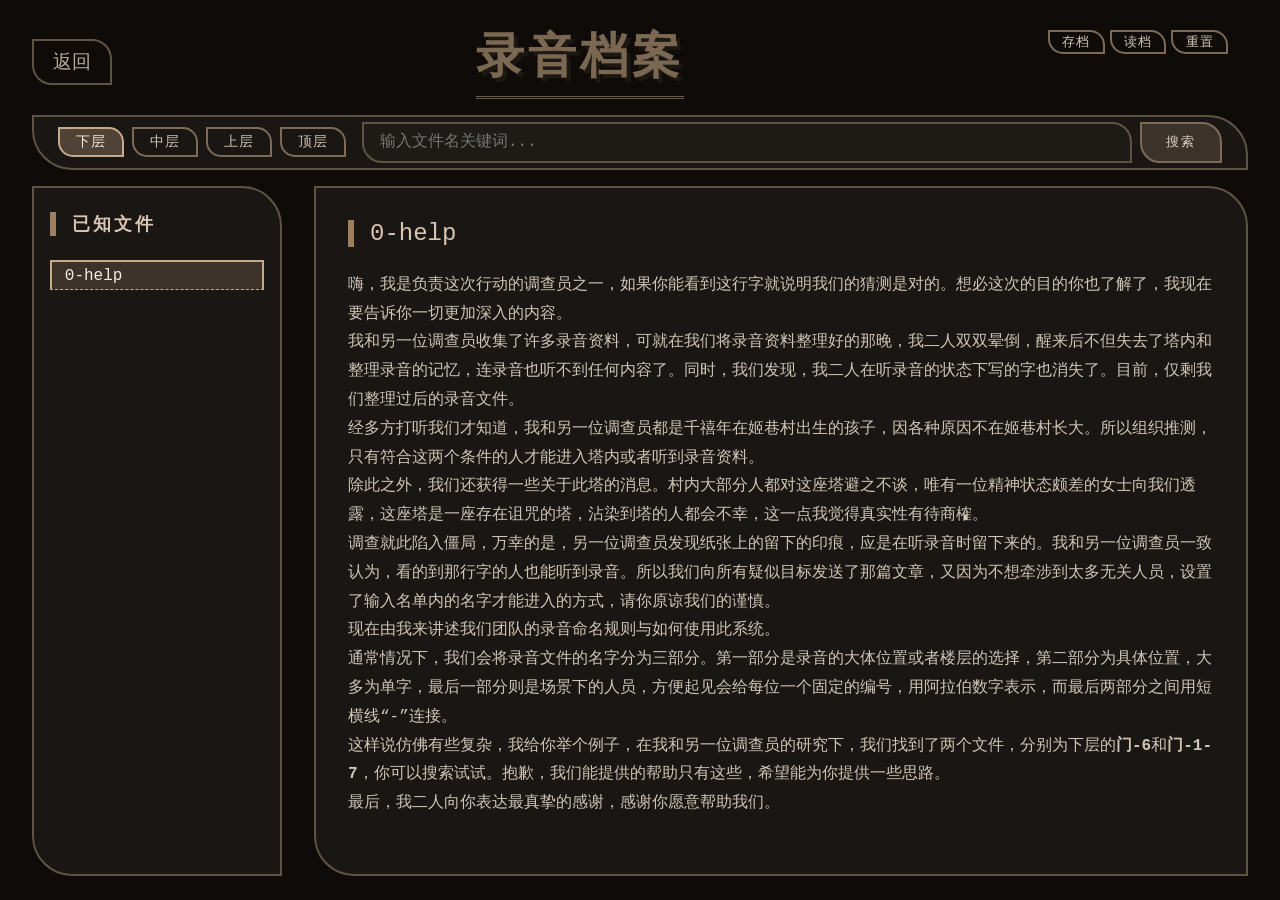
<file: audio-logs.html>
<!DOCTYPE html>
<html lang="zh-CN">
<head>
  <meta charset="UTF-8">
  <meta name="viewport" content="width=device-width, initial-scale=1.0">
  <title>塔 · 录音档案</title>
  <style>
    /* ---------- 全局样式 ---------- */
    * {
      margin: 0;
      padding: 0;
      box-sizing: border-box;
    }

    html, body {
      height: 100%;
      background-color: #0e0b09;
      font-family: 'Courier New', Courier, monospace;
    }

    body {
      display: flex;
      flex-direction: column;
      padding: 1.5rem 2rem;
      position: relative;
    }

    .top-row {
      display: flex;
      align-items: center;
      justify-content: space-between;
      width: 100%;
      margin-bottom: 1rem;
    }

    .back-link {
      width: 80px;
      text-align: center;
      color: #b8aa9c;
      text-decoration: none;
      font-size: 1.2rem;
      border: 2px solid #5f5343;
      padding: 0.5rem 0.2rem;
      transition: 0.2s;
      border-top-right-radius: 20px;
      border-bottom-left-radius: 20px;
    }
    .back-link:hover {
      background-color: #2b241f;
      border-color: #ad977b;
      color: #f7ede0;
    }

    .page-title {
      font-size: 3rem;
      color: #7a6852;
      text-shadow: 4px 4px 0 #1e1813;
      letter-spacing: 4px;
      margin: 0;
      border-bottom: 3px double #6a5a48;
      padding-bottom: 0.5rem;
      font-family: 'Times New Roman', serif;
      text-align: center;
      flex: 0 1 auto;
    }

    .top-buttons {
      display: flex;
      gap: 0.3rem;
      width: 180px;
      justify-content: flex-end;
      margin-right: 20px;
      margin-top: -40px;
    }

    .action-btn {
      flex: 1;
      background-color: transparent;
      border: 2px solid #7d6b58;
      color: #cfc5b7;
      padding: 0.15rem 0;
      font-size: 0.8rem;
      cursor: pointer;
      transition: 0.2s;
      text-transform: uppercase;
      letter-spacing: 1px;
      border-top-right-radius: 15px;
      border-bottom-left-radius: 15px;
      white-space: nowrap;
      text-align: center;
      line-height: 1.2;
      height: 24px;
    }
    .action-btn:hover {
      background-color: #3b3229;
      border-color: #ad977b;
      color: #f7ede0;
    }

    .nav-bar {
      display: flex;
      align-items: center;
      gap: 1rem;
      background-color: #1a1613;
      border: 2px solid #5f5343;
      padding: 0.3rem 1.5rem;
      margin-bottom: 1rem;
      border-top-right-radius: 40px;
      border-bottom-left-radius: 40px;
      flex-wrap: wrap;
    }

    .level-selector {
      display: flex;
      gap: 0.5rem;
      flex-wrap: wrap;
    }
    .level-btn {
      background-color: transparent;
      border: 2px solid #7d6b58;
      color: #cfc5b7;
      padding: 0.25rem 1.0rem;
      font-size: 0.85rem;
      cursor: pointer;
      transition: 0.2s;
      text-transform: uppercase;
      letter-spacing: 1px;
      border-top-right-radius: 15px;
      border-bottom-left-radius: 15px;
    }
    .level-btn.active {
      background-color: #4f4236;
      border-color: #c7aa8b;
      color: #f7ede0;
    }
    .level-btn:hover {
      background-color: #3b3229;
      border-color: #ad977b;
    }

    .search-box {
      flex: 1;
      display: flex;
      gap: 0.5rem;
      min-width: 250px;
    }
    .search-input {
      flex: 1;
      background-color: #1e1a16;
      border: 2px solid #5f5343;
      padding: 0.25rem 1rem;
      color: #cfc5b7;
      font-size: 1rem;
      font-family: inherit;
      border-top-right-radius: 20px;
      border-bottom-left-radius: 20px;
      outline: none;
    }
    .search-input:focus {
      border-color: #ad977b;
      background-color: #2b241f;
    }
    .search-btn {
      background-color: #3b3229;
      border: 2px solid #7d6b58;
      color: #e1d5c4;
      padding: 0.6rem 1.5rem;
      cursor: pointer;
      transition: 0.2s;
      text-transform: uppercase;
      letter-spacing: 2px;
      border-top-right-radius: 20px;
      border-bottom-left-radius: 20px;
    }
    .search-btn:hover {
      background-color: #4f4236;
      border-color: #c7aa8b;
    }

    .main-content {
      display: flex;
      gap: 2rem;
      flex: 1;
      min-height: 0;
    }

    .left-panel {
      width: 20%;
      min-width: 250px;
      background-color: #1a1613;
      border: 2px solid #5f5343;
      padding: 1.5rem 1rem;
      border-top-right-radius: 40px;
      border-bottom-left-radius: 40px;
      display: flex;
      flex-direction: column;
    }
    .left-panel h2 {
      color: #dac5b0;
      font-size: 1.1rem;
      border-left: 6px solid #9e7e5e;
      padding-left: 1rem;
      margin-bottom: 1.5rem;
      text-transform: uppercase;
      letter-spacing: 3px;
    }

    .file-list {
      flex: 1;
      overflow-y: auto;
      display: flex;
      flex-direction: column;
      gap: 0.3rem;
    }

    .file-item {
      padding: 0.3rem 0.8rem;
      border: 2px solid transparent;
      border-bottom: 1px dashed #5f5343;
      color: #cfc5b7;
      cursor: pointer;
      transition: 0.2s;
      display: flex;
      align-items: center;
    }
    .file-item:hover {
      background-color: #2b241f;
      border-color: #ad977b;
    }
    .file-item.active {
      background-color: #3b3229;
      border-color: #c7aa8b;
      color: #f7ede0;
    }
    .file-item.new-file {
      background-color: #4a3f35;
      border-left: 4px solid #c7aa8b;
    }
    .file-name {
      flex: 1;
      word-break: break-word;
    }

    .right-panel {
      width: 80%;
      background-color: #1a1613;
      border: 2px solid #5f5343;
      padding: 2rem;
      border-top-right-radius: 40px;
      border-bottom-left-radius: 40px;
      overflow-y: auto;
    }
    .detail-title {
      font-size: 1.5rem;
      color: #dac5b0;
      border-left: 6px solid #9e7e5e;
      padding-left: 1rem;
      margin-bottom: 1.5rem;
      word-break: break-word;
    }
    .detail-description {
      font-size: 1.0rem;
      line-height: 1.8;
      color: #cfc5b7;
      white-space: pre-wrap;
    }

    /* 可点击的日记链接样式 */
    .diary-link {
      color: #8ab3cf;
      text-decoration: underline;
      cursor: pointer;
      transition: 0.2s;
    }
    .diary-link:hover {
      color: #c7e0f0;
      text-shadow: 0 0 5px rgba(138, 179, 207, 0.5);
    }

    /* ---------- 存档/读档模态框 ---------- */
    .modal {
      display: none;
      position: fixed;
      top: 0;
      left: 0;
      width: 100%;
      height: 100%;
      background-color: rgba(0, 0, 0, 0.85);
      align-items: center;
      justify-content: center;
      z-index: 1000;
      backdrop-filter: blur(4px);
    }
    .modal-content {
      background: linear-gradient(145deg, #1f1a16, #16110e);
      border: 2px solid #b89b7b;
      border-radius: 24px;
      padding: 2rem 1.5rem;
      width: 320px;
      text-align: center;
      box-shadow: 0 20px 40px rgba(0, 0, 0, 0.8), inset 0 0 20px #4a3f35;
      position: relative;
    }
    .modal-content h3 {
      color: #e6d5c0;
      margin-bottom: 1.8rem;
      font-size: 1.8rem;
      border-left: 6px solid #b89b7b;
      padding-left: 1rem;
      text-align: left;
      font-family: 'Times New Roman', serif;
      text-shadow: 2px 2px 0 #2e271f;
      letter-spacing: 2px;
    }
    .slot-buttons {
      display: flex;
      gap: 1.2rem;
      justify-content: center;
      margin: 2rem 0;
    }
    .slot-btn {
      width: 70px;
      height: 70px;
      background: #2b241f;
      border: 2px solid #b89b7b;
      color: #e6d5c0;
      font-size: 2rem;
      font-weight: bold;
      cursor: pointer;
      transition: all 0.2s;
      border-radius: 50%;
      box-shadow: 0 6px 0 #0e0c09, 0 8px 15px rgba(0,0,0,0.6);
      display: flex;
      align-items: center;
      justify-content: center;
    }
    .slot-btn:hover {
      background: #4f4236;
      border-color: #dec9b0;
      color: #fff8e7;
      transform: translateY(-2px);
      box-shadow: 0 8px 0 #0e0c09, 0 12px 20px rgba(0,0,0,0.6);
    }
    .slot-btn:active {
      transform: translateY(4px);
      box-shadow: 0 2px 0 #0e0c09, 0 5px 12px rgba(0,0,0,0.6);
    }
    .slot-btn.has-save {
      background: #4a3f35;
      border-color: #dec9b0;
      color: #fff8e7;
      box-shadow: 0 0 15px #b89b7b;
    }
    .modal-close {
      background-color: transparent;
      border: 2px solid #7d6b58;
      color: #e1d5c4;
      padding: 0.6rem 2rem;
      cursor: pointer;
      transition: 0.2s;
      border-radius: 40px;
      font-size: 1rem;
      text-transform: uppercase;
      letter-spacing: 2px;
      margin-top: 0.5rem;
    }
    .modal-close:hover {
      background-color: #3b3229;
      border-color: #b89b7b;
      color: #fff8e7;
    }

    /* ---------- 通用消息模态框 ---------- */
    .message-modal {
      display: none;
      position: fixed;
      top: 0;
      left: 0;
      width: 100%;
      height: 100%;
      background-color: rgba(0, 0, 0, 0.85);
      align-items: center;
      justify-content: center;
      z-index: 1100;
      backdrop-filter: blur(4px);
    }
    .message-content {
      background: linear-gradient(145deg, #1f1a16, #16110e);
      border: 2px solid #b89b7b;
      border-radius: 24px;
      padding: 2rem 1.5rem;
      width: 300px;
      text-align: center;
      box-shadow: 0 20px 40px rgba(0, 0, 0, 0.8), inset 0 0 20px #4a3f35;
    }
    .message-content p {
      color: #e6d5c0;
      font-size: 1.2rem;
      line-height: 1.6;
      margin-bottom: 2rem;
      white-space: pre-wrap;
      word-break: break-word;
      font-family: 'Courier New', monospace;
      border-left: 4px solid #b89b7b;
      padding-left: 1rem;
      text-align: left;
    }
    .message-btn {
      background-color: transparent;
      border: 2px solid #7d6b58;
      color: #e1d5c4;
      padding: 0.6rem 2rem;
      cursor: pointer;
      transition: 0.2s;
      border-radius: 40px;
      font-size: 1rem;
      text-transform: uppercase;
      letter-spacing: 2px;
      width: 100%;
    }
    .message-btn:hover {
      background-color: #3b3229;
      border-color: #b89b7b;
      color: #fff8e7;
    }

    /* 确认模态框（使用两个按钮） */
    .confirm-buttons {
      display: flex;
      gap: 1rem;
      justify-content: center;
      margin-top: 1.5rem;
    }
    .confirm-btn {
      flex: 1;
      background-color: transparent;
      border: 2px solid #7d6b58;
      color: #e1d5c4;
      padding: 0.6rem 1rem;
      cursor: pointer;
      transition: 0.2s;
      border-radius: 40px;
      font-size: 1rem;
      text-transform: uppercase;
      letter-spacing: 1px;
    }
    .confirm-btn:hover {
      background-color: #3b3229;
      border-color: #b89b7b;
      color: #fff8e7;
    }
    .confirm-btn:first-child {
      border-color: #b89b7b;
      background: #2b241f;
    }

    /* 滚动条样式 */
    .file-list::-webkit-scrollbar,
    .right-panel::-webkit-scrollbar {
      width: 8px;
    }
    .file-list::-webkit-scrollbar-track,
    .right-panel::-webkit-scrollbar-track {
      background: #1e1a16;
      border-radius: 4px;
    }
    .file-list::-webkit-scrollbar-thumb,
    .right-panel::-webkit-scrollbar-thumb {
      background: #5f5343;
      border-radius: 4px;
      border: 1px solid #3b3229;
    }
    .file-list::-webkit-scrollbar-thumb:hover,
    .right-panel::-webkit-scrollbar-thumb:hover {
      background: #7d6b58;
    }

    @media (max-width: 800px) {
      body { padding: 1rem; }
      .top-row { flex-wrap: wrap; gap: 0.5rem; }
      .page-title { order: -1; width: 100%; }
      .back-link, .top-buttons { width: auto; }
      .action-btn { height: auto; padding: 0.2rem 0.5rem; width: auto; flex: 0 1 auto; }
      .main-content { flex-direction: column; }
      .left-panel, .right-panel { width: 100%; }
      .left-panel { min-width: auto; max-height: 40vh; }
      .right-panel { min-height: 50vh; }
      .nav-bar { flex-direction: column; align-items: stretch; }
      .search-box { width: 100%; }
    }
  </style>
</head>
<body>
  <div class="top-row">
    <a href="./ta.html" class="back-link" onclick="window.location.href='./ta.html'">返回</a>
    <h1 class="page-title">录音档案</h1>
    <div class="top-buttons">
      <button class="action-btn" id="saveBtn">存档</button>
      <button class="action-btn" id="loadBtn">读档</button>
      <button class="action-btn" id="resetBtn">重置</button>
    </div>
  </div>

  <div class="nav-bar">
    <div class="level-selector">
      <button class="level-btn active" data-level="下层">下层</button>
      <button class="level-btn" data-level="中层">中层</button>
      <button class="level-btn" data-level="上层">上层</button>
      <button class="level-btn" data-level="顶层">顶层</button>
    </div>
    <div class="search-box">
      <input type="text" class="search-input" id="searchInput" placeholder="输入文件名关键词...">
      <button class="search-btn" id="searchBtn">搜索</button>
    </div>
  </div>

  <div class="main-content">
    <div class="left-panel">
      <h2>已知文件</h2>
      <div class="file-list" id="fileList"></div>
    </div>
    <div class="right-panel">
      <div class="detail-title" id="detailTitle"></div>
      <div class="detail-description" id="detailDescription"></div>
    </div>
  </div>

  <!-- 存档/读档模态框 -->
  <div class="modal" id="slotModal">
    <div class="modal-content">
      <h3 id="modalTitle">选择槽位</h3>
      <div class="slot-buttons">
        <button class="slot-btn" data-slot="1">1</button>
        <button class="slot-btn" data-slot="2">2</button>
        <button class="slot-btn" data-slot="3">3</button>
      </div>
      <button class="modal-close" id="closeModalBtn">取消</button>
    </div>
  </div>

  <!-- 通用消息模态框（单按钮） -->
  <div class="message-modal" id="messageModal">
    <div class="message-content">
      <p id="messageText"></p>
      <button class="message-btn" id="messageOkBtn">确定</button>
    </div>
  </div>

  <!-- 确认模态框（双按钮） -->
  <div class="message-modal" id="confirmModal">
    <div class="message-content">
      <p id="confirmText"></p>
      <div class="confirm-buttons">
        <button class="confirm-btn" id="confirmYesBtn">确定</button>
        <button class="confirm-btn" id="confirmNoBtn">取消</button>
      </div>
    </div>
  </div>

  <script>
    (function() {
      // ---------- 自定义提示函数 ----------
      const messageModal = document.getElementById('messageModal');
      const messageText = document.getElementById('messageText');
      const messageOkBtn = document.getElementById('messageOkBtn');

      const confirmModal = document.getElementById('confirmModal');
      const confirmText = document.getElementById('confirmText');
      const confirmYesBtn = document.getElementById('confirmYesBtn');
      const confirmNoBtn = document.getElementById('confirmNoBtn');

      function showMessage(msg) {
        messageText.textContent = msg;
        messageModal.style.display = 'flex';
        return new Promise((resolve) => {
          const onOk = () => {
            messageModal.style.display = 'none';
            messageOkBtn.removeEventListener('click', onOk);
            resolve();
          };
          messageOkBtn.addEventListener('click', onOk, { once: true });
        });
      }

      function showConfirm(msg) {
        confirmText.textContent = msg;
        confirmModal.style.display = 'flex';
        return new Promise((resolve) => {
          const onYes = () => {
            confirmModal.style.display = 'none';
            confirmYesBtn.removeEventListener('click', onYes);
            confirmNoBtn.removeEventListener('click', onNo);
            resolve(true);
          };
          const onNo = () => {
            confirmModal.style.display = 'none';
            confirmYesBtn.removeEventListener('click', onYes);
            confirmNoBtn.removeEventListener('click', onNo);
            resolve(false);
          };
          confirmYesBtn.addEventListener('click', onYes, { once: true });
          confirmNoBtn.addEventListener('click', onNo, { once: true });
        });
      }

      // 点击模态框外部不关闭（保持专注）
      messageModal.addEventListener('click', (e) => {
        if (e.target === messageModal) return; // 不关闭
      });
      confirmModal.addEventListener('click', (e) => {
        if (e.target === confirmModal) return;
      });

      const levelBtns = document.querySelectorAll('.level-btn');
      const allLevels = Array.from(levelBtns).map(btn => btn.dataset.level);

      const initialFiles = {
        '下层': { name: '0-help', 
          description: '嗨，我是负责这次行动的调查员之一，如果你能看到这行字就说明我们的猜测是对的。想必这次的目的你也了解了，我现在要告诉你一切更加深入的内容。\n我和另一位调查员收集了许多录音资料，可就在我们将录音资料整理好的那晚，我二人双双晕倒，醒来后不但失去了塔内和整理录音的记忆，连录音也听不到任何内容了。同时，我们发现，我二人在听录音的状态下写的字也消失了。目前，仅剩我们整理过后的录音文件。\n经多方打听我们才知道，我和另一位调查员都是千禧年在姬巷村出生的孩子，因各种原因不在姬巷村长大。所以组织推测，只有符合这两个条件的人才能进入塔内或者听到录音资料。\n除此之外，我们还获得一些关于此塔的消息。村内大部分人都对这座塔避之不谈，唯有一位精神状态颇差的女士向我们透露，这座塔是一座存在诅咒的塔，沾染到塔的人都会不幸，这一点我觉得真实性有待商榷。\n调查就此陷入僵局，万幸的是，另一位调查员发现纸张上的留下的印痕，应是在听录音时留下来的。我和另一位调查员一致认为，看的到那行字的人也能听到录音。所以我们向所有疑似目标发送了那篇文章，又因为不想牵涉到太多无关人员，设置了输入名单内的名字才能进入的方式，请你原谅我们的谨慎。\n现在由我来讲述我们团队的录音命名规则与如何使用此系统。\n通常情况下，我们会将录音文件的名字分为三部分。第一部分是录音的大体位置或者楼层的选择，第二部分为具体位置，大多为单字，最后一部分则是场景下的人员，方便起见会给每位一个固定的编号，用阿拉伯数字表示，而最后两部分之间用短横线“-”连接。\n这样说仿佛有些复杂，我给你举个例子，在我和另一位调查员的研究下，我们找到了两个文件，分别为下层的<strong>门-6</strong>和<strong>门-1-7</strong>，你可以搜索试试。抱歉，我们能提供的帮助只有这些，希望能为你提供一些思路。\n最后，我二人向你表达最真挚的感谢，感谢你愿意帮助我们。' },
        '中层': { name: '中层密录.aac', description: '中层某个密室的录音，包含模糊的对话片段，语言无法识别。' },
        '上层': { name: '上层风声.wav', description: '塔顶的风声录音，夹杂着遥远的尖啸。可能是某种警告。' }
      };
      initialFiles['顶层'] = { name: '顶层初始文件', description: '该楼层暂无录音内容。' };

      const levelFiles = {
        '下层': [
          { name: '门-6', description:  '(哔哔——)\n' +
    '(录音机开始工作的声音)\n' +
    '6：有人吗？有人吗？\n' +
    '(听着过了一会儿)\n' +
    '6：怎么刚走到门口就走丢了？小琛——小琛——听得到吗？\n' +
    '(很安静，只能听到微微风声和脚步声)\n' +
    '6：怎么回事？我不是按照原路走的吗？怎么又回来了？\n' +
    '(又过一会儿)\n' +
    '6：情况不妙，我多次试着原路返回的但好像一直在原地打转。\n' +
    '6：汇报一下当前情况，目前和小琛走散了，她身上只有一个录音设备，其余的都在我这里，并且此地十分诡异。\n' +
    '6：我决定先进到<b>大厅</b>里面，身上的录音设备一直运作，就算出了事应该也会获得一些线索。\n' +
    '(随即，吱啦的开门声)' },
          { name: '门-1-7', description: '(哔哔——）\n' +
    '(录音机开始工作的声音)\n' +
    '7：心玥姐？你在哪儿？\n' +
    '7：心玥姐，这里雾好大啊，我不知道该往哪儿走。\n' +
    '（过了一会儿，有吱啦的开门声，随即是深呼吸的声音）\n' +
    '7：汇报一下目前情况，我与心玥姐走散了，具体位置不知，我看到门里的<b>大厅</b>亮着光，我决定进去看看。\n' +
    '1：你有没有见两个人从这里出去？\n' +
    '（声音听起来是个十五六岁的女孩）\n' +
    '7：你是谁？\n' +
    '1：哎呦算了，你先进来<b>大厅</b>再说吧。\n' +
    '7：你先说你是谁。\n' +
    '1：我叫郑凡，<b>大厅</b>里还有翠柳姐，飞燕姐，默姐，我们都是不知道怎么回事到这里的。现在你放心了吧？\n' +
    '（整理后发现，此时说的这些名字为2号，4号，5号，具体名字无法一一对应）\n' +
    '7：这到底怎么回事？\n' +
    '1：走吧走吧 ' },
          { name: '厅-1-2-4-5-7', description: '(哔哔——）\n' +
    '(录音机开始工作的声音)\n' +
    '1：你们刚刚怎么不拉着点？这下秀英姐把她拉出<b>门</b>外了，太危险了。\n' +
    '5：管他们干嘛，生死有命富贵在天的道理不懂吗？小屁孩。\n' +
    '1：我要出去找他们。\n' +
    '5：去吧，这里又不是学校，没人管你。\n' +
    '2：你别去了，万一...\n' +
    '（门关上的声音）\n' +
    '4：李飞燕你过分了，郑凡还是个孩子，你和她吵什么？\n' +
    '5：哼，这时候出来了，刚刚去哪儿了呀？\n' +
    '（屋内沉寂了一会儿 直到门再次被打开）\n' +
    '4：郑凡，你怎么又领进来个人？\n' +
    '1：......\n' +
    '7：你们好？你们有没有见一个大概这么高，低马尾，戴眼镜的女生，和我差不多大。\n' +
    '5：哈哈哈居然还有这么巧的事，是不是还背着这个大包？\n' +
    '7：对！这是她的背包！她来过这儿？她现在去哪儿了？\n' +
    '5：刚刚还在这儿，才出去，你赶紧出去找她去呗。\n' +
    '7：才出去？我怎么没看到？不行，我要去找她。\n' +
    '4：李飞燕你闭嘴。你等一下，你朋友八成还会回来，你在这缓一会儿再去找她也不晚。' },
          { name: '厅-1-2-3-4-5-6', description: '(哔哔——)\n' +
'(录音机开始工作的声音)\n' +
'5：哟，怎么进来一个？\n' +
'（性别女 年龄预计25岁左右）\n' +
'3：你们到底是谁？我女儿呢？\n' +
'（性别女 年龄预计40岁左右）\n' +
'4：都先别吵吵了行吗？我们现在的问题是我们为什么在这里。\n' +
'（性别女 年龄预计30岁左右）\n' +
'5：喂，门口的，你又是谁？怎么过来的？\n' +
'6：你们又是谁？\n' +
'1：我叫郑凡，我不知道怎么过来的，这是陈默姐。\n' +
'2：你好。\n' +
'4：我是赵翠柳，你是从哪儿进来的？\n' +
'6：我当然是从大门进来的。\n' +
'4：哪个方位？\n' +
'3：你从外面进来的？那你能出去吗？\n' +
'6：外面都是雾啊，你们不是从外面进来的？\n' +
'3：你先带我出去，我要离开这里。\n' +
'1：你冷静一下秀英姐，我们还没搞清状况，你就这样出去不安全。\n' +
'3：别拦我，我得马上回去！我女儿还等着我呢！\n' +
'6：你拉我干什么？\n' +
'3：你带我出去，快点！\n' +
'1：你们拉一下啊，别光看着！\n' +
'（一阵嘈杂的声音之后 有物体掉落的声音 随即是大门迅速打开的声音）' },
		  { name: '门-3-6', description: '(哔哔——)\n' +
'(录音机开始工作的声音)\n' +
'6：你这样拉着我怎么给你带路？\n' +
'3：行，我松开你，你带我出去之后，想去哪儿我都不管。\n' +
'6：这里雾这么大，我只能尽力带你回去。\n' +
'（很长一段时间只有匆忙的脚步声）\n' +
'3：你是不是带我绕路？我们回到这个大厅门口两次了。\n' +
'6：我确实想回去，因为我的包刚刚落在大厅了，但我没带你绕路，我就是从这个方向进来的。\n' +
'3：这才一会儿你就把路忘了？\n' +
'6：这里不对劲，我和我同事一起进来的，但是却分开了。\n' +
'3：别和我说其他的，我就问你能带我出去吗？\n' +
'6：再试一次，找不到路的话我们先回到大厅，情况很不妙。\n' +
'（又是一阵阵脚步声）\n' +
'6：又到门口了，我们进去吧。\n' +
'3：你自己回去吧，我要再试试。' },
		  { name: '门-3', description: '3：女儿，我马上就回来。\n' +
'（过了一段时间）\n' +
'3：我一定要出去，女儿还在等我呢。\n' +
'（很长时间里只有不停的风声和她有些疲惫的喘气声）\n' +
'（又过了很久才有她无奈的叹息 之后是门被推开的声音）' },
		  { name: '厅-1-2-4-5-6-7', description: '(哔哔——)\n' +
'(录音机开始工作的声音)\n' +
'7：我等不了了，我要出去找她。\n' +
'1：翠柳姐，你劝劝她吧。\n' +
'4：你朋友的包还在这里，她还会回来的。\n' +
'2：嗯，再等等吧。\n' +
'7：对，包还在这儿，我再等等，再等等。\n' +
'（寂静了一会儿，又是一阵开门声，随后是匆忙的脚步声）\n' +
'7：终于等到你了，幸好我没走，幸好她和我说你会回来。\n' +
'6：谁？翠柳姐？你怎么知道我会回来的？\n' +
'4：你俩没来之前我们五个就在这儿商量了，而他们四个没来之前我就在这儿了。\n' +
'5：你怎么不和我们说？\n' +
'4：你也没问。\n' +
'5：那我问你，你在我们来之前都干什么了？\n' +
'4：我在塔内简单走了一圈，在外面走了一圈，没找到出去的路。\n' +
'1：塔内还有什么地方吗？\n' +
'4：我一共走到第三层，也就是中层，底层除了这个大厅，还有个大仓库，下层有个食堂和大宿舍，中层是小厅和两个小宿舍。\n' +
'2：我到这儿就在<b>大仓库</b>了，那里很暗，地面有些脏，除了这些没什么了。\n' +
'5：你不说也是因为没问吗？\n' +
'2：嗯...\n' +
'6：行，那你先和我去<b>仓库</b>看看\n' +
'7：我吗？哦哦。' },
		   { name: '仓-6-7', description: '6：情况紧急先听我说，暂时别透露我们的情况，这里除了我们还有五个人。除了刚刚那个翠柳姐，还有一个刚刚拉我出去的秀英，脾气有些爆的那位目前不知道叫什么。另外其余的两个人里年纪小的叫郑凡，年纪大一点的是陈默。出去前我把包放在这里并且打开了一个录音设备，我也在其他人身上放了录音设备，目前只剩那个翠柳姐，她警惕心挺强的，一会儿你去放的时候小心点。这些是我这边的所有已知情报。\n' +
'7：好的，了解。脾气爆的应该是叫李飞燕，我稍候会找时机靠近翠柳姐。话说，琛姐，你觉得不觉得他们的名字很奇怪？\n' +
'6：哪方面？\n' +
'7：怎么说的，就是很有年代感，感觉和她们的年龄长相对不上。\n' +
'6：还真的，按理说秀英，翠柳，飞燕这类名字在目前都得五十岁往上了吧，但他们里面目测年纪最大的翠柳应该也才四十左右。\n' +
'7：对，而且另外两个人，又是正反又是沉默，总感觉不对劲。\n' +
'6：先不要把我们的名字透露出去。\n' +
'7：好。哎呦我刚刚担心死你了，都没敢坐下，站的我腿酸。\n' +
'6：行了，陈默说的不错，这里确实没什么异常，这几块垛草堆看着还算干净，坐一小会儿就出去吧，我怕她们生疑。\n' +
'7：那我先坐下了，舒服。\n' +
'7：姐... 我好像摸到了什么...啊啊啊——' },
		  { name: '厅-1-2-4-5', description: '5：她俩就这么进去了？还有王秀英呢？怎么没和她一起回来？\n' +
'1：哎真的，秀英姐呢？难道真的找到路出去了？\n' +
'4：可能还在外面找。\n' +
'1：翠柳姐，你在外面又看到什么不对劲的地方吗？\n' +
'4：很大的雾，走来走去像原地踏步，最后又走到门口了。\n' +
'5：王秀英看着有急事啊，你知道怎么回事吗？\n' +
'4：嗯，她应该是第二个到的，从上边下来的，我有听到什么女儿，应该是怕女儿担心吧。\n' +
'1：原来她还有个女儿，秀英姐对她女儿真好。\n' +
'5：你又自以为上了，你怎么确认她对自己女儿好呢？\n' +
'1：这不是天经地义的吗？你不要把人想象的那么黑暗好吗？\n' +
'5：幼稚。\n' +
'1：刻薄。\n' +
'5：郑凡你不......\n' +
'（一声女性尖叫打断了争吵，根据其他文件应是1-底-仓-6-7中7号的叫声）\n' +
'2：是大仓库方向。\n' +
'1：走，陈默，我们去看看。你跟着我干嘛？'},
		  { name: '仓-1-2-5-6-7', description: '6：冷静点，之前执行任务的时候没见过人骨头吗？\n' +
'7：我之前是行政部的，主要是档案整理，真没摸过人头骨。\n' +
'6：别害怕，这次确实是缺人才派你来的。这样，你站我身后，我看看。\n' +
'1：啊啊啊啊——你没事拿着人头干什么？\n' +
'5：啊啊——你突然大叫什么！吓我一跳！\n' +
'1：我看你是不做亏心事不怕鬼敲门。\n' +
'5：郑凡你今天非要和我吵一架是不是？这到底是怎么回事？\n' +
'7：我刚坐好歇一会儿，就摸到了这个，吓死我了，旁边好像还有东西，我没敢再摸了。\n' +
'6：我看看。\n' +
'（一阵悉悉索索的声音）\n' +
'6：这上面的是字吗？还是画？\n' +
'1：我看看。\n' +
'1：像是某个人的日记。<日记残页1>十月初八，大姐说我今天就八岁了，送给我一个本子，还说不要像她一样不识字，要好好学习。我一定不gu负大姐。二姐送我一支铅笔，说我可以在这个本子上写日记，我问她什么是日记，她说就是记下来每天发生什么。那我从今天开始我要写日记，记下我和姐姐妹妹们的在这里的生活。</日记残页1>\n' +
'6：没看到本子，目前只看到这张纸。\n' +
'5：这和我们为什么在这里有关系吗？\n' +
'6：去问问翠柳姐有没有见过这类纸张吧。\n' +
'1：那你们去吧，我和陈默姐再在这里找找。\n' +
'2：嗯。\n' +
'7：好，刚刚好像有听见大门打开的声音，是不是有人进来了？' },
		  { name: '旧管道声.ogg', description: '旧管道内的声音，类似敲击密码。' },
		  { name: '旧管道声.ogg', description: '旧管道内的声音，类似敲击密码。' }
        ],

        '中层': [
          { name: '下层走廊.wav', description: '下层走廊的环境音，脚步由远及近。' },
          { name: '废弃房间.aac', description: '废弃房间内的录音，有持续低鸣。' },
          { name: '下层日记.mp3', description: '某人留下的日记朗读，内容残缺。' }
        ],
        '上层': [
          { name: '中层图书馆.flac', description: '图书馆内的录音，书页翻动声夹杂低语。' },
          { name: '会议室记录.wav', description: '一次秘密会议的录音片段。' },
          { name: '中层密室.ogg', description: '密室内的录音，有金属摩擦声。' }
        ],
        '顶层': [
          { name: '上层观测点.mp3', description: '观测点的风声和电子噪音。' },
          { name: '天线信号.aac', description: '天线接收到的未知信号录音。' },
          { name: '塔顶遗言.wav', description: '在塔顶发现的录音设备，留下一段遗言。' }
        ]
      };

      const addedFilesMap = {};
      const addedNamesMap = {};
      allLevels.forEach(level => {
        addedFilesMap[level] = [];
        addedNamesMap[level] = new Set();
      });
      if (!addedFilesMap['底层']) {
        addedFilesMap['底层'] = [];
        addedNamesMap['底层'] = new Set();
      }

      let currentLevel = '下层';
      let selectedFile = null;

      const searchInput = document.getElementById('searchInput');
      const searchBtn = document.getElementById('searchBtn');
      const fileListEl = document.getElementById('fileList');
      const detailTitle = document.getElementById('detailTitle');
      const detailDescription = document.getElementById('detailDescription');
      const saveBtn = document.getElementById('saveBtn');
      const loadBtn = document.getElementById('loadBtn');
      const resetBtn = document.getElementById('resetBtn');
      
      const modal = document.getElementById('slotModal');
      const modalTitle = document.getElementById('modalTitle');
      const slotBtns = document.querySelectorAll('.slot-btn');
      const closeModalBtn = document.getElementById('closeModalBtn');

      let currentAction = null;

      const STORAGE_KEY = 'audioLogsAddedFiles';

      // ---------- 保存日记（仅残页内容，防重复） ----------
      async function saveDiaryEntry(title, content) {
        // 检查是否已存在相同标题的日记
        let diary = JSON.parse(localStorage.getItem('diaryEntries') || '[]');
        const exists = diary.some(entry => entry.title === title);
        if (exists) {
          await showMessage('该残页已保存过，不能重复保存');
          return;
        }
        // 去除内容中的HTML标签（但保留换行等）
        const plainContent = content.replace(/<[^>]*>/g, '');
        const diaryEntry = {
          id: Date.now().toString(),
          title: title,
          content: plainContent
        };
        diary.push(diaryEntry);
        localStorage.setItem('diaryEntries', JSON.stringify(diary));
        await showMessage('已保存到日记');
      }

      // ---------- 其他函数保持不变 ----------
      function saveToStorage() {
        const storageData = {};
        Object.keys(addedFilesMap).forEach(level => {
          storageData[level] = {
            files: addedFilesMap[level],
            names: Array.from(addedNamesMap[level])
          };
        });
        localStorage.setItem(STORAGE_KEY, JSON.stringify(storageData));
      }

      function loadFromStorage() {
        const saved = localStorage.getItem(STORAGE_KEY);
        if (!saved) return;
        try {
          const data = JSON.parse(saved);
          Object.keys(data).forEach(level => {
            if (addedFilesMap.hasOwnProperty(level)) {
              addedFilesMap[level] = data[level].files || [];
              addedNamesMap[level] = new Set(data[level].names || []);
            }
          });
        } catch (e) {}
      }

      async function saveToSlot(slot) {
        const storageData = {};
        Object.keys(addedFilesMap).forEach(level => {
          storageData[level] = {
            files: addedFilesMap[level],
            names: Array.from(addedNamesMap[level])
          };
        });
        localStorage.setItem(`audioLogsSave_${slot}`, JSON.stringify(storageData));
        await showMessage(`进度已保存到存档槽 ${slot}`);
      }

      async function loadFromSlot(slot) {
        const saved = localStorage.getItem(`audioLogsSave_${slot}`);
        if (!saved) {
          await showMessage(`存档槽 ${slot} 为空！`);
          return false;
        }
        try {
          const data = JSON.parse(saved);
          Object.keys(data).forEach(level => {
            if (addedFilesMap.hasOwnProperty(level)) {
              addedFilesMap[level] = data[level].files || [];
              addedNamesMap[level] = new Set(data[level].names || []);
            }
          });
          selectedFile = initialFiles[currentLevel] || { name: '暂无初始文件', description: '' };
          renderFileList();
          removeAllHighlights();
          saveToStorage();
          await showMessage(`从存档槽 ${slot} 加载成功`);
          return true;
        } catch (e) {
          await showMessage('读取存档失败');
          return false;
        }
      }

      async function resetProgress() {
        const confirmed = await showConfirm('确定重新开始吗？所有已搜索的文件将被清空。');
        if (!confirmed) return;
        
        allLevels.forEach(level => {
          addedFilesMap[level] = [];
          addedNamesMap[level] = new Set();
        });
        if (addedFilesMap['底层']) {
          addedFilesMap['底层'] = [];
          addedNamesMap['底层'] = new Set();
        }
        localStorage.removeItem(STORAGE_KEY);
        selectedFile = initialFiles[currentLevel] || { name: '暂无初始文件', description: '' };
        renderFileList();
        removeAllHighlights();
        await showMessage('进度已重置');
      }

      function removeAllHighlights() {
        document.querySelectorAll('.file-item.new-file').forEach(el => el.classList.remove('new-file'));
      }

      // 增强版：解析描述，将 <日记残页数字>内容</日记残页数字> 转换为可点击链接，并保存对应内容
      function updateDetail(file) {
        if (file) {
          detailTitle.textContent = file.name;
          let descriptionHtml = file.description;
          // 匹配 <日记残页数字>内容</日记残页数字> 格式
          descriptionHtml = descriptionHtml.replace(/<日记残页(\d+)>([\s\S]*?)<\/日记残页\1>/g, 
            (match, num, content) => {
              // 返回一个带 data 属性的 span，标题为“日记残页X”，内容为content
              return `<span class="diary-link" data-diary-title="日记残页${num}" data-diary-content="${encodeURIComponent(content)}">日记残页${num}</span>`;
            }
          );
          detailDescription.innerHTML = descriptionHtml;
        } else {
          detailTitle.textContent = '';
          detailDescription.textContent = '选择一个文件查看详情';
        }
      }

      // 为详情容器添加点击事件代理（处理日记链接点击）
      detailDescription.addEventListener('click', (e) => {
        const target = e.target;
        if (target.classList.contains('diary-link') && selectedFile) {
          const diaryTitle = target.dataset.diaryTitle;
          const rawContent = target.dataset.diaryContent;
          if (rawContent) {
            const content = decodeURIComponent(rawContent);
            saveDiaryEntry(diaryTitle, content);
          } else {
            // 兼容旧格式（如果没有内容属性，则使用整个描述）
            saveDiaryEntry(diaryTitle, selectedFile.description);
          }
        }
      });

      function createFileItem(file) {
        const div = document.createElement('div');
        div.className = 'file-item';
        if (selectedFile && selectedFile.name === file.name) {
          div.classList.add('active');
        }
        div.dataset.filename = file.name;
        div.innerHTML = `<span class="file-name">${file.name}</span>`;

        div.addEventListener('click', (e) => {
          e.stopPropagation();
          removeAllHighlights();
          document.querySelectorAll('.file-item').forEach(el => el.classList.remove('active'));
          div.classList.add('active');
          selectedFile = file;
          updateDetail(file);
        });
        return div;
      }

      function renderFileList() {
        fileListEl.innerHTML = '';

        const initial = initialFiles[currentLevel] || { name: '暂无初始文件', description: '该楼层尚未定义初始录音。' };
        fileListEl.appendChild(createFileItem(initial));

        const added = addedFilesMap[currentLevel] || [];
        added.forEach(file => fileListEl.appendChild(createFileItem(file)));

        if (selectedFile) {
          const activeItem = Array.from(fileListEl.children).find(
            item => item.dataset.filename === selectedFile.name
          );
          if (activeItem) {
            activeItem.classList.add('active');
          } else {
            selectedFile = initialFiles[currentLevel] || { name: '暂无初始文件', description: '' };
            fileListEl.firstChild.classList.add('active');
            updateDetail(selectedFile);
          }
        } else {
          selectedFile = initialFiles[currentLevel] || { name: '暂无初始文件', description: '' };
          fileListEl.firstChild.classList.add('active');
          updateDetail(selectedFile);
        }
      }

      async function performSearch(keyword) {
        const trimmed = keyword.trim();

        if (!trimmed) {
          renderFileList();
          detailTitle.textContent = '搜索';
          detailDescription.textContent = '请输入关键词';
          return;
        }

        const lowerKeyword = trimmed.toLowerCase();
        const allCurrentFiles = levelFiles[currentLevel] || [];
        const matchedNew = allCurrentFiles.filter(file =>
          file.name.toLowerCase().includes(lowerKeyword) &&
          !addedNamesMap[currentLevel].has(file.name)
        );

        if (matchedNew.length === 0) {
          renderFileList();
          detailTitle.textContent = '无新文件';
          detailDescription.textContent = '没有找到匹配的新录音文件。';
          return;
        }

        matchedNew.forEach(file => {
          addedFilesMap[currentLevel].push(file);
          addedNamesMap[currentLevel].add(file.name);
        });

        renderFileList();

        matchedNew.forEach(file => {
          const items = fileListEl.querySelectorAll('.file-item');
          for (let item of items) {
            if (item.dataset.filename === file.name) {
              item.classList.add('new-file');
              break;
            }
          }
        });

        saveToStorage();
      }

      function switchLevel(level) {
        if (level === currentLevel) return;

        levelBtns.forEach(btn => {
          btn.classList.toggle('active', btn.dataset.level === level);
        });

        currentLevel = level;
        searchInput.value = '';
        renderFileList();
      }

      function openModal(action) {
        currentAction = action;
        modalTitle.textContent = action === 'save' ? '保存到槽位' : '从槽位读取';
        slotBtns.forEach(btn => {
          const slot = btn.dataset.slot;
          const hasSave = localStorage.getItem(`audioLogsSave_${slot}`) !== null;
          btn.classList.toggle('has-save', hasSave);
        });
        modal.style.display = 'flex';
      }

      function closeModal() {
        modal.style.display = 'none';
        currentAction = null;
      }

      function init() {
        loadFromStorage();

        levelBtns.forEach(btn => {
          btn.addEventListener('click', () => switchLevel(btn.dataset.level));
        });

        searchBtn.addEventListener('click', () => performSearch(searchInput.value));
        searchInput.addEventListener('keypress', (e) => {
          if (e.key === 'Enter') searchBtn.click();
        });

        saveBtn.addEventListener('click', () => openModal('save'));
        loadBtn.addEventListener('click', () => openModal('load'));
        resetBtn.addEventListener('click', resetProgress);

        slotBtns.forEach(btn => {
          btn.addEventListener('click', () => {
            const slot = btn.dataset.slot;
            if (currentAction === 'save') {
              saveToSlot(slot);
            } else if (currentAction === 'load') {
              loadFromSlot(slot);
            }
            closeModal();
          });
        });

        closeModalBtn.addEventListener('click', closeModal);
        modal.addEventListener('click', (e) => {
          if (e.target === modal) closeModal();
        });

        renderFileList();
      }

      init();
    })();
  </script>
</body>
</html>
</file>
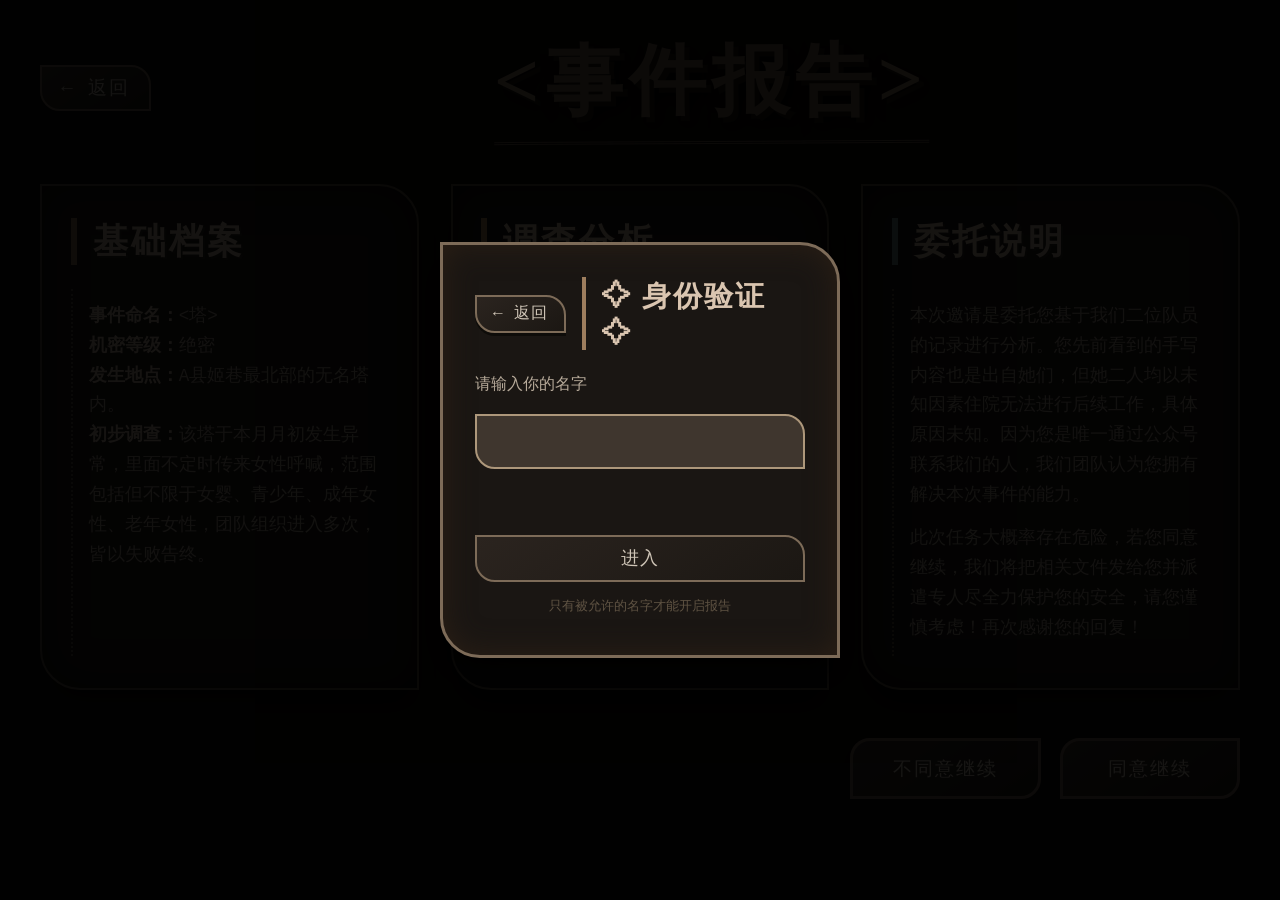
<file: baogao.html>
<!DOCTYPE html>
<html lang="zh-CN">
<head>
  <meta charset="UTF-8">
  <meta name="viewport" content="width=device-width, initial-scale=1.0">
  <title>事件报告 · 她的塔</title>
  <style>
    /* ========== 暗黑基调 · 完全继承原版风格 ========== */
    * {
      margin: 0;
      padding: 0;
      box-sizing: border-box;
    }

    html, body {
      height: 100%;
      background-color: #0e0b09;
      font-family: 'Courier New', Courier, monospace;
    }

    body {
      display: flex;
      flex-direction: column;
      align-items: center;
      padding: 2rem 1.5rem;
      position: relative;
    }

    /* 标题行：左侧返回按钮 + 居中标题 */
    .title-row {
      display: flex;
      align-items: center;
      width: 100%;
      max-width: 1200px;
      margin-bottom: 2.5rem;
    }

    .back-btn {
      background-color: transparent;
      border: 2px solid #7d6b58;
      color: #cfc5b7;
      padding: 0.5rem 1.2rem;
      font-size: 1.2rem;
      cursor: pointer;
      transition: 0.2s;
      text-transform: uppercase;
      letter-spacing: 2px;
      border-top-right-radius: 20px;
      border-bottom-left-radius: 20px;
      font-family: 'Courier New', monospace;
      white-space: nowrap;
      background-image: linear-gradient(145deg, #3b3229, #1f1b16);
      box-shadow: 0 4px 0 #0e0c09;
      margin-right: 2rem;
    }

    .back-btn:hover {
      background-color: #3b3229;
      border-color: #ad977b;
      color: #f7ede0;
      transform: translateY(2px);
      box-shadow: 0 2px 0 #0e0c09;
    }

    .back-btn:active {
      transform: translateY(4px);
      box-shadow: none;
    }

    .page-title {
      font-size: 4.8rem;
      font-weight: 800;
      color: #7a6852;
      text-shadow: 5px 5px 0 #1e1813, 8px 8px 15px rgba(0,0,0,0.7);
      letter-spacing: 6px;
      font-family: 'Times New Roman', serif;
      text-transform: uppercase;
      border-bottom: 3px double #6a5a48;
      padding-bottom: 0.8rem;
      line-height: 1.2;
      transform: rotate(-0.3deg);
      margin: 0 auto;
    }

    .page-title span {
      color: #9b846b;
      font-size: 5rem;
    }

    /* 卡片网格 */
    .card-row {
      display: grid;
      grid-template-columns: repeat(3, 1fr);
      gap: 2rem;
      width: 100%;
      max-width: 1200px;
      margin: 0 auto;
    }

    .card {
      background-color: #1e1a16;
      color: #cfc5b7;
      padding: 2rem 1.8rem;
      border: 2px solid #5f5343;
      box-shadow: 0 20px 25px -12px rgba(0,0,0,0.9), inset 0 0 40px rgba(0,0,0,0.6);
      transition: all 0.3s ease;
      position: relative;
      border-radius: 0;
      border-top-right-radius: 40px;
      border-bottom-left-radius: 40px;
      display: flex;
      flex-direction: column;
    }

    .card:hover {
      background-color: #2b241f;
      border-color: #ad977b;
      box-shadow: 0 25px 30px -12px #000000, inset 0 0 50px #3a2e22;
    }

    .card::before {
      content: '';
      position: absolute;
      top: 0;
      left: 0;
      width: 100%;
      height: 100%;
      background: url('data:image/svg+xml;utf8,<svg xmlns="http://www.w3.org/2000/svg" width="100" height="100" viewBox="0 0 100 100"><filter id="noise"><feTurbulence type="fractalNoise" baseFrequency="0.65" numOctaves="1" stitchTiles="stitch"/></filter><rect width="100" height="100" filter="url(%23noise)" opacity="0.06"/></svg>');
      opacity: 0.1;
      pointer-events: none;
      mix-blend-mode: multiply;
    }

    .card h2 {
      font-size: 2.2rem;
      font-weight: 600;
      color: #dac5b0;
      margin-bottom: 1.5rem;
      border-left: 6px solid #9e7e5e;
      padding-left: 1rem;
      text-transform: uppercase;
      letter-spacing: 3px;
      text-shadow: 2px 2px 0 #2e271f;
      font-family: 'Times New Roman', serif;
    }

    .card:nth-child(1) h2 { border-left-color: #9e7e5e; }
    .card:nth-child(2) h2 { border-left-color: #ba8b5a; }
    .card:nth-child(3) h2 { border-left-color: #6f8b8b; }

    .report-content {
      font-size: 1.1rem;
      line-height: 1.7;
      color: #b7aa9a;
      flex-grow: 1;
      font-family: 'Courier New', monospace;
      border-left: 2px dotted #5f5343;
      padding-left: 1rem;
    }

    .report-content p {
      margin: 0.8rem 0;
    }

    .report-content strong {
      color: #dac5b0;
      font-weight: 600;
    }

    /* 右下角按钮栏 */
    .footer-buttons {
      display: flex;
      justify-content: flex-end;
      gap: 1.2rem;
      width: 100%;
      max-width: 1200px;
      margin-top: 3rem;
    }

    .footer-btn {
      display: inline-block;
      background-color: transparent;
      color: #e1d5c4;
      text-decoration: none;
      font-size: 1.2rem;
      font-weight: 500;
      padding: 0.9rem 2.5rem;
      text-align: center;
      border: 3px solid #7d6b58;
      transition: all 0.2s;
      cursor: pointer;
      letter-spacing: 2px;
      text-transform: uppercase;
      background-image: linear-gradient(145deg, #3b3229, #1f1b16);
      box-shadow: 0 6px 0 #0e0c09, 0 8px 15px rgba(0,0,0,0.5);
      position: relative;
      z-index: 1;
      font-family: 'Courier New', monospace;
      border-radius: 0px;
      border-top-left-radius: 20px;
      border-bottom-right-radius: 20px;
      min-width: 180px;
      width: auto;
      margin-top: 0;
    }

    .footer-btn:hover,
    .footer-btn:focus {
      background-image: linear-gradient(145deg, #4f4236, #302a22);
      border-color: #c7aa8b;
      color: #f7ede0;
      transform: translateY(2px);
      box-shadow: 0 4px 0 #0e0c09, 0 6px 12px rgba(0,0,0,0.6);
    }

    .footer-btn:active {
      transform: translateY(5px);
      box-shadow: 0 1px 0 #0e0c09, 0 5px 10px rgba(0,0,0,0.6);
    }

    /* ----- 模态框 ----- */
    .modal {
      display: none;
      position: fixed;
      top: 0;
      left: 0;
      width: 100%;
      height: 100%;
      background-color: rgba(0, 0, 0, 0.9);
      align-items: center;
      justify-content: center;
      z-index: 2000;
    }

    .modal-content {
      background-color: #1a1613;
      border: 3px solid #7d6b58;
      padding: 2rem 2rem 2.5rem;
      width: 400px;
      max-width: 90%;
      text-align: center;
      border-top-right-radius: 40px;
      border-bottom-left-radius: 40px;
      box-shadow: 0 20px 30px -10px black, inset 0 0 30px #2b1f15;
    }

    /* 模态框头部：返回按钮 + 标题 */
    .modal-header {
      display: flex;
      align-items: center;
      justify-content: space-between;
      margin-bottom: 1.5rem;
    }

    .modal-header h3 {
      color: #dac5b0;
      font-size: 1.8rem;
      border-left: 4px solid #9e7e5e;
      padding-left: 1rem;
      text-align: left;
      font-family: 'Times New Roman', serif;
      letter-spacing: 2px;
      margin: 0;
      flex: 1;
    }

    .modal-back-btn {
      background-color: transparent;
      border: 2px solid #7d6b58;
      color: #cfc5b7;
      padding: 0.4rem 1rem;
      font-size: 1rem;
      cursor: pointer;
      transition: 0.2s;
      text-transform: uppercase;
      letter-spacing: 1px;
      border-top-right-radius: 20px;
      border-bottom-left-radius: 20px;
      font-family: 'Courier New', monospace;
      white-space: nowrap;
      background-image: linear-gradient(145deg, #2b241f, #1b1713);
      box-shadow: 0 3px 0 #0e0c09;
      margin-right: 1rem;
    }

    .modal-back-btn:hover {
      background-color: #3b3229;
      border-color: #ad977b;
      color: #f7ede0;
      transform: translateY(1px);
      box-shadow: 0 2px 0 #0e0c09;
    }

    .modal-back-btn:active {
      transform: translateY(3px);
      box-shadow: none;
    }

    .name-input {
      width: 100%;
      background-color: #2b241f;
      border: 2px solid #7d6b58;
      color: #e1d5c4;
      padding: 0.9rem 1rem;
      font-size: 1.2rem;
      font-family: 'Courier New', monospace;
      margin: 1rem 0 0.8rem;
      border-top-right-radius: 20px;
      border-bottom-left-radius: 20px;
      outline: none;
      transition: 0.2s;
    }

    .name-input:focus {
      border-color: #ad977b;
      background-color: #3f362e;
    }

    .error-msg {
      color: #b87a6b;
      font-size: 0.9rem;
      min-height: 1.8rem;
      text-align: left;
      font-style: italic;
      padding-left: 0.5rem;
      letter-spacing: 0.5px;
    }

    .modal-buttons {
      display: flex;
      gap: 1rem;
      justify-content: center;
      margin: 1.5rem 0 0.5rem;
    }

    .modal-btn {
      flex: 1;
      background-color: transparent;
      border: 2px solid #7d6b58;
      color: #cfc5b7;
      padding: 0.6rem 0;
      font-size: 1.1rem;
      cursor: pointer;
      transition: 0.2s;
      text-transform: uppercase;
      letter-spacing: 1.5px;
      border-top-right-radius: 20px;
      border-bottom-left-radius: 20px;
      font-family: 'Courier New', monospace;
      background-image: linear-gradient(145deg, #2b241f, #1b1713);
    }

    .modal-btn:hover {
      background-color: #3b3229;
      border-color: #ad977b;
      color: #f7ede0;
    }

    .message-text {
      color: #cfc5b7;
      font-size: 1.2rem;
      line-height: 1.6;
      margin: 1.5rem 0 2rem;
      white-space: pre-line;
      font-family: 'Courier New', monospace;
      border-left: 2px dotted #6a5a48;
      padding-left: 1rem;
      text-align: left;
    }

    /* 响应式 */
    @media screen and (max-width: 900px) {
      .card-row { grid-template-columns: repeat(2, 1fr); }
    }
    @media screen and (max-width: 700px) {
      .title-row { flex-wrap: wrap; gap: 1rem; }
      .back-btn { margin-right: 0; }
      .page-title { font-size: 3.5rem; }
      .page-title span { font-size: 3.8rem; }
      .card-row { grid-template-columns: 1fr; gap: 1.5rem; }
      .card { padding: 1.8rem 1.5rem; }
      .card h2 { font-size: 2rem; }
      .footer-buttons { justify-content: center; flex-wrap: wrap; }
    }
    @media screen and (max-width: 480px) {
      .page-title { font-size: 2.8rem; }
      .page-title span { font-size: 3rem; }
      .card h2 { font-size: 1.8rem; }
      .footer-btn { min-width: 140px; font-size: 1rem; padding: 0.7rem 1.2rem; }
    }

    .error-shake {
      animation: shake 0.2s ease-in-out 0s 2;
      border-color: #b87a6b !important;
    }
    @keyframes shake {
      0% { transform: translateX(0); }
      25% { transform: translateX(-5px); }
      50% { transform: translateX(5px); }
      75% { transform: translateX(-3px); }
      100% { transform: translateX(0); }
    }
  </style>
</head>
<body>
  <!-- 标题行：左上角返回按钮 + 居中标题 -->
  <div class="title-row">
    <button class="back-btn" id="backBtn">← 返回</button>
    <h1 class="page-title">
      <span>&lt;</span>事件报告<span>&gt;</span>
    </h1>
  </div>

  <!-- 卡片区域：报告内容 -->
  <div class="card-row">
    <div class="card">
      <h2>基础档案</h2>
      <div class="report-content">
        <p><strong>事件命名：</strong>&lt;塔&gt;<br>
        <strong>机密等级：</strong>绝密<br>
        <strong>发生地点：</strong>A县姬巷最北部的无名塔内。<br>
        <strong>初步调查：</strong>该塔于本月月初发生异常，里面不定时传来女性呼喊，范围包括但不限于女婴、青少年、成年女性、老年女性，团队组织进入多次，皆以失败告终。</p>
      </div>
    </div>
    <div class="card">
      <h2>调查分析</h2>
      <div class="report-content">
        <p><strong>初步分析：</strong>大多数队员无法进入，仅两位女性成员可以自由出入。据团队分析，此塔只接受姬巷村某些年份的成年女性进入，我们几经寻找，仅您一人符合条件。这二位队员多次进入塔内进行探索，获取大量录音并整理出相关线索。但除她们二人，其余人看不到他们关于本事件的记录。</p>
      </div>
    </div>
    <div class="card">
      <h2>委托说明</h2>
      <div class="report-content">
        <p>本次邀请是委托您基于我们二位队员的记录进行分析。您先前看到的手写内容也是出自她们，但她二人均以未知因素住院无法进行后续工作，具体原因未知。因为您是唯一通过公众号联系我们的人，我们团队认为您拥有解决本次事件的能力。</p>
        <p>此次任务大概率存在危险，若您同意继续，我们将把相关文件发给您并派遣专人尽全力保护您的安全，请您谨慎考虑！再次感谢您的回复！</p>
      </div>
    </div>
  </div>

  <!-- 右下角两个按钮 -->
  <div class="footer-buttons">
    <button class="footer-btn" id="disagreeBtn">不同意继续</button>
    <button class="footer-btn" id="agreeBtn">同意继续</button>
  </div>

  <!-- 姓名验证模态框 (左上角添加返回按钮) -->
  <div class="modal" id="nameModal">
    <div class="modal-content">
      <div class="modal-header">
        <button class="modal-back-btn" id="modalBackBtn">← 返回</button>
        <h3>✧ 身份验证 ✧</h3>
      </div>
      <p style="color:#b7aa9a; text-align:left; margin-bottom:0.2rem;">请输入你的名字</p>
      <input type="text" id="nameInput" class="name-input" placeholder="" autocomplete="off">
      <div class="error-msg" id="nameError"></div>
      <div class="modal-buttons">
        <button class="modal-btn" id="submitNameBtn">进入</button>
      </div>
      <p style="color:#5f5343; font-size:0.8rem; margin-top:1rem;">只有被允许的名字才能开启报告</p>
    </div>
  </div>

  <!-- 通用消息确认模态框 -->
  <div class="modal" id="messageModal">
    <div class="modal-content">
      <h3 id="messageModalTitle">消息</h3>
      <div class="message-text" id="messageModalText"></div>
      <div class="modal-buttons">
        <button class="modal-btn" id="messageConfirmBtn">确定</button>
      </div>
    </div>
  </div>

  <script>
    (function() {
      const REQUIRED_NAME = '齐颖';

      const nameModal = document.getElementById('nameModal');
      const nameInput = document.getElementById('nameInput');
      const nameError = document.getElementById('nameError');
      const submitNameBtn = document.getElementById('submitNameBtn');
      const modalBackBtn = document.getElementById('modalBackBtn'); // 模态框返回按钮

      const messageModal = document.getElementById('messageModal');
      const messageModalTitle = document.getElementById('messageModalTitle');
      const messageModalText = document.getElementById('messageModalText');
      const messageConfirmBtn = document.getElementById('messageConfirmBtn');

      const disagreeBtn = document.getElementById('disagreeBtn');
      const agreeBtn = document.getElementById('agreeBtn');
      const backBtn = document.getElementById('backBtn'); // 主页面返回按钮

      let confirmCallback = null;

      function disableBodyScroll(disable) {
        document.body.style.overflow = disable ? 'hidden' : '';
      }

      function openNameModal() {
        nameModal.style.display = 'flex';
        disableBodyScroll(true);
        nameInput.value = '';
        nameError.textContent = '';
        nameInput.focus();
      }

      function closeNameModal() {
        nameModal.style.display = 'none';
        disableBodyScroll(false);
      }

      function validateAndEnter() {
        const enteredName = nameInput.value.trim();
        if (enteredName === REQUIRED_NAME) {
          closeNameModal();
        } else {
          nameError.textContent = '名字不符，无法进入';
          nameInput.classList.add('error-shake');
          setTimeout(() => nameInput.classList.remove('error-shake'), 300);
        }
      }

      function openMessageModal(title, text, callback) {
        messageModalTitle.textContent = title;
        messageModalText.textContent = text;
        confirmCallback = callback;
        messageModal.style.display = 'flex';
        disableBodyScroll(true);
      }

      function closeMessageModal() {
        messageModal.style.display = 'none';
        disableBodyScroll(false);
        confirmCallback = null;
      }

      // 姓名提交
      submitNameBtn.addEventListener('click', (e) => {
        e.preventDefault();
        validateAndEnter();
      });

      nameInput.addEventListener('keypress', (e) => {
        if (e.key === 'Enter') {
          e.preventDefault();
          validateAndEnter();
        }
      });

      nameModal.addEventListener('click', (e) => {
        if (e.target === nameModal) {
          // 不做任何操作，必须通过按钮
        }
      });

      // 模态框返回按钮 -> 跳转 index.html
      modalBackBtn.addEventListener('click', () => {
        window.location.href = 'index.html';
      });

      // 不同意继续 -> 跳转 index.html
      disagreeBtn.addEventListener('click', () => {
        openMessageModal(
          '✧ 您的决定 ✧',
          '感谢您的参与，我们明白您的顾虑，希望您拥有幸福的一天。',
          () => {
            window.location.href = 'index.html';
          }
        );
      });

      // 同意继续 -> 跳转 ta.html
      agreeBtn.addEventListener('click', () => {
        openMessageModal(
          '✧ 您的决定 ✧',
          '十分感谢您愿意协助我们！',
          () => {
            window.location.href = 'ta.html';
          }
        );
      });

      messageConfirmBtn.addEventListener('click', () => {
        if (confirmCallback) {
          confirmCallback();
        }
        closeMessageModal();
      });

      messageModal.addEventListener('click', (e) => {
        if (e.target === messageModal) {
          // 不关闭
        }
      });

      // 主页面左上角返回按钮 -> 跳转 index.html
      backBtn.addEventListener('click', () => {
        window.location.href = 'index.html';
      });

      // 页面加载时强制打开姓名模态框
      window.addEventListener('load', function() {
        openNameModal();
      });

      window.addEventListener('beforeunload', function() {
        disableBodyScroll(false);
      });
    })();
  </script>
</body>
</html>
</file>
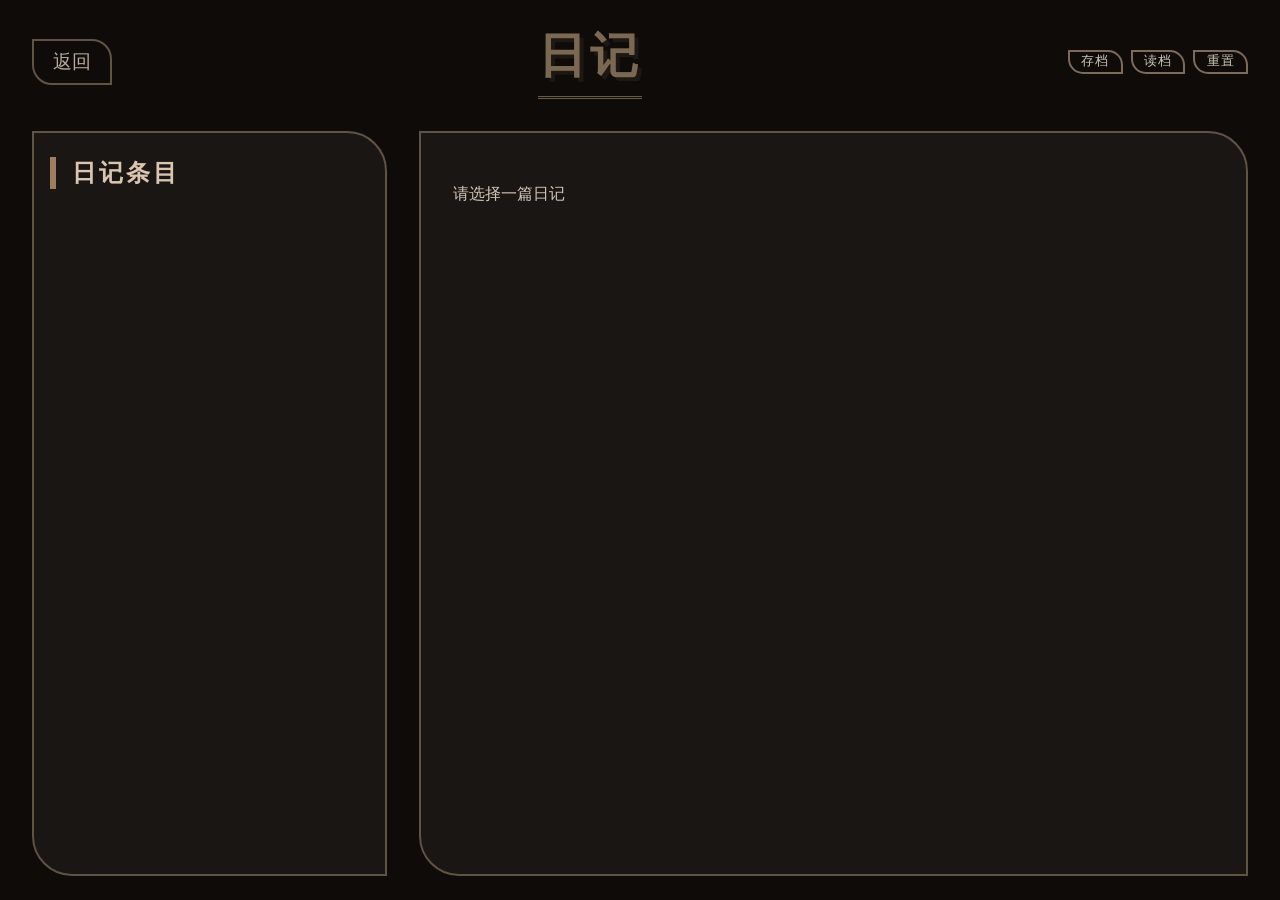
<file: diary.html>
<!DOCTYPE html>
<html lang="zh-CN">
<head>
  <meta charset="UTF-8">
  <meta name="viewport" content="width=device-width, initial-scale=1.0">
  <title>塔 · 日记</title>
  <style>
    /* ---------- 全局样式（与录音档案保持一致） ---------- */
    * {
      margin: 0;
      padding: 0;
      box-sizing: border-box;
    }

    html, body {
      height: 100%;
      background-color: #0e0b09;
      font-family: 'Courier New', Courier, monospace;
    }

    body {
      display: flex;
      flex-direction: column;
      padding: 1.5rem 2rem;
    }

    .top-row {
      display: flex;
      align-items: center;
      justify-content: space-between;
      width: 100%;
      margin-bottom: 2rem;
    }

    .back-link {
      width: 80px;
      text-align: center;
      color: #b8aa9c;
      text-decoration: none;
      font-size: 1.2rem;
      border: 2px solid #5f5343;
      padding: 0.5rem 0.2rem;
      transition: 0.2s;
      border-top-right-radius: 20px;
      border-bottom-left-radius: 20px;
    }
    .back-link:hover {
      background-color: #2b241f;
      border-color: #ad977b;
      color: #f7ede0;
    }

    .page-title {
      font-size: 3rem;
      color: #7a6852;
      text-shadow: 4px 4px 0 #1e1813;
      letter-spacing: 4px;
      margin: 0;
      border-bottom: 3px double #6a5a48;
      padding-bottom: 0.5rem;
      font-family: 'Times New Roman', serif;
    }

    .action-buttons {
      display: flex;
      gap: 0.5rem;
      width: 180px;
      justify-content: flex-end;
    }
    .action-btn {
      flex: 1;
      background-color: transparent;
      border: 2px solid #7d6b58;
      color: #cfc5b7;
      padding: 0.15rem 0;
      font-size: 0.8rem;
      cursor: pointer;
      transition: 0.2s;
      text-transform: uppercase;
      letter-spacing: 1px;
      border-top-right-radius: 15px;
      border-bottom-left-radius: 15px;
      white-space: nowrap;
      text-align: center;
      line-height: 1.2;
      height: 24px;
      font-family: 'Courier New', monospace;
    }
    .action-btn:hover {
      background-color: #3b3229;
      border-color: #ad977b;
      color: #f7ede0;
    }

    .main-content {
      display: flex;
      gap: 2rem;
      flex: 1;
      min-height: 0;
    }

    .left-panel {
      width: 30%;
      min-width: 250px;
      background-color: #1a1613;
      border: 2px solid #5f5343;
      padding: 1.5rem 1rem;
      border-top-right-radius: 40px;
      border-bottom-left-radius: 40px;
      display: flex;
      flex-direction: column;
    }
    .left-panel h2 {
      color: #dac5b0;
      font-size: 1.5rem;
      border-left: 6px solid #9e7e5e;
      padding-left: 1rem;
      margin-bottom: 1.5rem;
      text-transform: uppercase;
      letter-spacing: 3px;
    }

    .diary-list {
      flex: 1;
      overflow-y: auto;
      display: flex;
      flex-direction: column;
      gap: 0.5rem;
    }

    .diary-item {
      padding: 0.8rem 1rem;
      border: 2px solid transparent;
      border-bottom: 1px dashed #5f5343;
      color: #cfc5b7;
      cursor: pointer;
      transition: 0.2s;
    }
    .diary-item:hover {
      background-color: #2b241f;
      border-color: #ad977b;
    }
    .diary-item.active {
      background-color: #3b3229;
      border-color: #c7aa8b;
      color: #f7ede0;
    }
    .diary-item .title {
      font-size: 1.1rem;
      font-weight: bold;
    }

    .right-panel {
      width: 70%;
      background-color: #1a1613;
      border: 2px solid #5f5343;
      padding: 2rem;
      border-top-right-radius: 40px;
      border-bottom-left-radius: 40px;
      overflow-y: auto;
    }
    .detail-title {
      font-size: 2rem;
      color: #dac5b0;
      border-left: 6px solid #9e7e5e;
      padding-left: 1rem;
      margin-bottom: 1rem;
    }
    .detail-content {
      font-size: 1rem;
      line-height: 1.8;
      color: #cfc5b7;
      white-space: pre-wrap;
    }
    .placeholder-text {
      color: #6a5a48;
      font-style: italic;
      font-size: 1.2rem;
    }

    /* 滚动条样式 */
    .diary-list::-webkit-scrollbar,
    .right-panel::-webkit-scrollbar {
      width: 8px;
    }
    .diary-list::-webkit-scrollbar-track,
    .right-panel::-webkit-scrollbar-track {
      background: #1e1a16;
      border-radius: 4px;
    }
    .diary-list::-webkit-scrollbar-thumb,
    .right-panel::-webkit-scrollbar-thumb {
      background: #5f5343;
      border-radius: 4px;
      border: 1px solid #3b3229;
    }
    .diary-list::-webkit-scrollbar-thumb:hover,
    .right-panel::-webkit-scrollbar-thumb:hover {
      background: #7d6b58;
    }

    /* ---------- 通用消息模态框 ---------- */
    .message-modal {
      display: none;
      position: fixed;
      top: 0;
      left: 0;
      width: 100%;
      height: 100%;
      background-color: rgba(0, 0, 0, 0.85);
      align-items: center;
      justify-content: center;
      z-index: 1100;
      backdrop-filter: blur(4px);
    }
    .message-content {
      background: linear-gradient(145deg, #1f1a16, #16110e);
      border: 2px solid #b89b7b;
      border-radius: 24px;
      padding: 2rem 1.5rem;
      width: 300px;
      text-align: center;
      box-shadow: 0 20px 40px rgba(0, 0, 0, 0.8), inset 0 0 20px #4a3f35;
    }
    .message-content p {
      color: #e6d5c0;
      font-size: 1.2rem;
      line-height: 1.6;
      margin-bottom: 2rem;
      white-space: pre-wrap;
      word-break: break-word;
      font-family: 'Courier New', monospace;
      border-left: 4px solid #b89b7b;
      padding-left: 1rem;
      text-align: left;
    }
    .message-btn {
      background-color: transparent;
      border: 2px solid #7d6b58;
      color: #e1d5c4;
      padding: 0.6rem 2rem;
      cursor: pointer;
      transition: 0.2s;
      border-radius: 40px;
      font-size: 1rem;
      text-transform: uppercase;
      letter-spacing: 2px;
      width: 100%;
    }
    .message-btn:hover {
      background-color: #3b3229;
      border-color: #b89b7b;
      color: #fff8e7;
    }

    /* 确认模态框（使用两个按钮） */
    .confirm-buttons {
      display: flex;
      gap: 1rem;
      justify-content: center;
      margin-top: 1.5rem;
    }
    .confirm-btn {
      flex: 1;
      background-color: transparent;
      border: 2px solid #7d6b58;
      color: #e1d5c4;
      padding: 0.6rem 1rem;
      cursor: pointer;
      transition: 0.2s;
      border-radius: 40px;
      font-size: 1rem;
      text-transform: uppercase;
      letter-spacing: 1px;
    }
    .confirm-btn:hover {
      background-color: #3b3229;
      border-color: #b89b7b;
      color: #fff8e7;
    }
    .confirm-btn:first-child {
      border-color: #b89b7b;
      background: #2b241f;
    }

    @media (max-width: 800px) {
      body { padding: 1rem; }
      .top-row { flex-wrap: wrap; gap: 1rem; }
      .main-content { flex-direction: column; }
      .left-panel, .right-panel { width: 100%; }
      .action-buttons { width: auto; }
      .action-btn { flex: 0 1 auto; padding: 0.15rem 0.5rem; }
    }
  </style>
</head>
<body>
  <div class="top-row">
    <a href="ta.html" class="back-link">返回</a>
    <h1 class="page-title">日记</h1>
    <div class="action-buttons">
      <button class="action-btn" id="saveBtn">存档</button>
      <button class="action-btn" id="loadBtn">读档</button>
      <button class="action-btn" id="resetBtn">重置</button>
    </div>
  </div>

  <div class="main-content">
    <div class="left-panel">
      <h2>日记条目</h2>
      <div class="diary-list" id="diaryList"></div>
    </div>
    <div class="right-panel">
      <div class="detail-title" id="detailTitle"></div>
      <div class="detail-content" id="detailContent"></div>
    </div>
  </div>

  <!-- 通用消息模态框（单按钮） -->
  <div class="message-modal" id="messageModal">
    <div class="message-content">
      <p id="messageText"></p>
      <button class="message-btn" id="messageOkBtn">确定</button>
    </div>
  </div>

  <!-- 确认模态框（双按钮） -->
  <div class="message-modal" id="confirmModal">
    <div class="message-content">
      <p id="confirmText"></p>
      <div class="confirm-buttons">
        <button class="confirm-btn" id="confirmYesBtn">确定</button>
        <button class="confirm-btn" id="confirmNoBtn">取消</button>
      </div>
    </div>
  </div>

  <script>
    (function() {
      // ---------- 自定义提示函数 ----------
      const messageModal = document.getElementById('messageModal');
      const messageText = document.getElementById('messageText');
      const messageOkBtn = document.getElementById('messageOkBtn');

      const confirmModal = document.getElementById('confirmModal');
      const confirmText = document.getElementById('confirmText');
      const confirmYesBtn = document.getElementById('confirmYesBtn');
      const confirmNoBtn = document.getElementById('confirmNoBtn');

      function showMessage(msg) {
        messageText.textContent = msg;
        messageModal.style.display = 'flex';
        return new Promise((resolve) => {
          const onOk = () => {
            messageModal.style.display = 'none';
            messageOkBtn.removeEventListener('click', onOk);
            resolve();
          };
          messageOkBtn.addEventListener('click', onOk, { once: true });
        });
      }

      function showConfirm(msg) {
        confirmText.textContent = msg;
        confirmModal.style.display = 'flex';
        return new Promise((resolve) => {
          const onYes = () => {
            confirmModal.style.display = 'none';
            confirmYesBtn.removeEventListener('click', onYes);
            confirmNoBtn.removeEventListener('click', onNo);
            resolve(true);
          };
          const onNo = () => {
            confirmModal.style.display = 'none';
            confirmYesBtn.removeEventListener('click', onYes);
            confirmNoBtn.removeEventListener('click', onNo);
            resolve(false);
          };
          confirmYesBtn.addEventListener('click', onYes, { once: true });
          confirmNoBtn.addEventListener('click', onNo, { once: true });
        });
      }

      messageModal.addEventListener('click', (e) => { if (e.target === messageModal) return; });
      confirmModal.addEventListener('click', (e) => { if (e.target === confirmModal) return; });

      // ---------- 数据键 ----------
      const DIARY_KEY = 'diaryEntries';
      const DIARY_SAVE_PREFIX = 'diarySave_';

      // 初始为空数组，不再提供默认示例数据
      let diaryEntries = [];

      function loadDiaryFromStorage() {
        const saved = localStorage.getItem(DIARY_KEY);
        if (saved) {
          try {
            diaryEntries = JSON.parse(saved);
          } catch (e) {
            console.warn('读取日记失败，使用空数据');
            diaryEntries = [];
          }
        } else {
          diaryEntries = []; // 确保为空
        }
      }

      function saveDiaryToStorage() {
        localStorage.setItem(DIARY_KEY, JSON.stringify(diaryEntries));
      }

      const diaryListEl = document.getElementById('diaryList');
      const detailTitle = document.getElementById('detailTitle');
      const detailContent = document.getElementById('detailContent');
      const saveBtn = document.getElementById('saveBtn');
      const loadBtn = document.getElementById('loadBtn');
      const resetBtn = document.getElementById('resetBtn');

      let selectedId = null;

      function renderList() {
        diaryListEl.innerHTML = '';
        const sorted = [...diaryEntries].sort((a, b) => b.id - a.id);
        sorted.forEach(entry => {
          const item = document.createElement('div');
          item.className = 'diary-item';
          if (entry.id === selectedId) item.classList.add('active');
          item.dataset.id = entry.id;
          item.innerHTML = `<div class="title">${entry.title}</div>`;
          item.addEventListener('click', () => {
            document.querySelectorAll('.diary-item').forEach(el => el.classList.remove('active'));
            item.classList.add('active');
            selectedId = entry.id;
            showDetail(entry);
          });
          diaryListEl.appendChild(item);
        });

        if (selectedId && !diaryEntries.some(e => e.id === selectedId)) {
          selectedId = null;
          clearDetail();
        } else if (!selectedId && diaryEntries.length > 0) {
          const first = diaryEntries[0];
          selectedId = first.id;
          showDetail(first);
          const firstItem = diaryListEl.querySelector('.diary-item');
          if (firstItem) firstItem.classList.add('active');
        } else if (diaryEntries.length === 0) {
          clearDetail();
        }
      }

      function showDetail(entry) {
        detailTitle.textContent = entry.title || '无标题';
        detailContent.textContent = entry.content || '无内容';
      }

      function clearDetail() {
        detailTitle.textContent = '';
        detailContent.textContent = '请选择一篇日记';
      }

      window.addDiaryEntry = function(newEntry) {
        const entry = {
          id: Date.now().toString(),
          title: newEntry.title || '无标题',
          content: newEntry.content || ''
        };
        diaryEntries.push(entry);
        saveDiaryToStorage();
        renderList();
      };

      async function saveToSlot(slot) {
        localStorage.setItem(DIARY_SAVE_PREFIX + slot, JSON.stringify(diaryEntries));
        await showMessage(`日记已保存到槽 ${slot}`);
      }

      async function loadFromSlot(slot) {
        const saved = localStorage.getItem(DIARY_SAVE_PREFIX + slot);
        if (!saved) {
          await showMessage(`槽 ${slot} 为空`);
          return;
        }
        try {
          diaryEntries = JSON.parse(saved);
          saveDiaryToStorage();
          renderList();
          await showMessage(`从槽 ${slot} 加载成功`);
        } catch (e) {
          await showMessage('读取存档失败');
        }
      }

      async function resetDiary() {
        const confirmed = await showConfirm('确定清空所有日记吗？');
        if (!confirmed) return;
        diaryEntries = [];
        localStorage.removeItem(DIARY_KEY);
        renderList();
        await showMessage('日记已清空');
      }

      saveBtn.addEventListener('click', () => {
        const slot = prompt('输入存档槽位 (1-3)', '1');
        if (slot && slot.match(/^[1-3]$/)) saveToSlot(slot);
      });
      loadBtn.addEventListener('click', () => {
        const slot = prompt('输入要读取的槽位 (1-3)', '1');
        if (slot && slot.match(/^[1-3]$/)) loadFromSlot(slot);
      });
      resetBtn.addEventListener('click', resetDiary);

      loadDiaryFromStorage();
      renderList();
    })();
  </script>
</body>
</html>
</file>
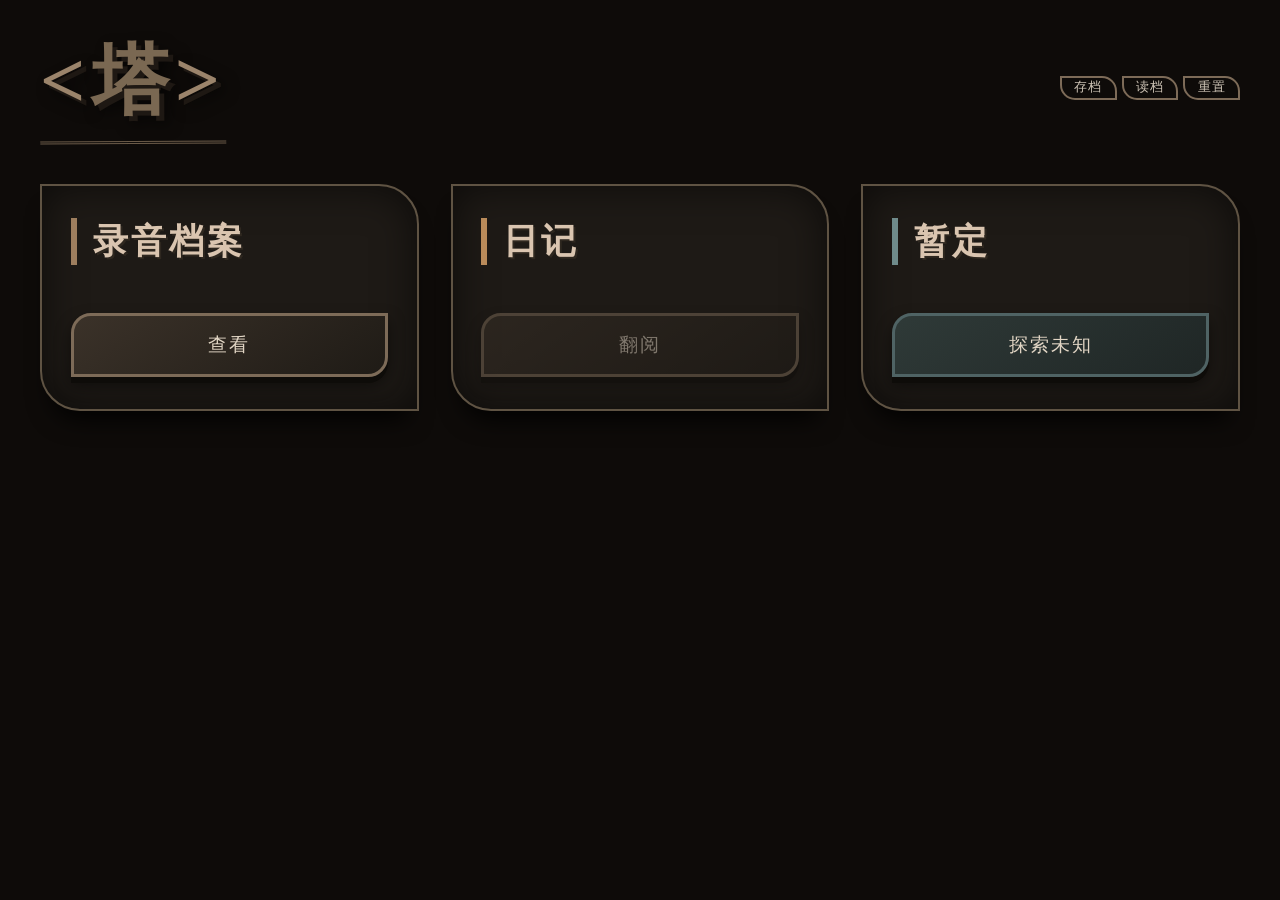
<file: ta.html>
<!DOCTYPE html>
<html lang="zh-CN">
<head>
  <meta charset="UTF-8">
  <meta name="viewport" content="width=device-width, initial-scale=1.0">
  <title>她的塔</title>
  <style>
    /* ---------- 全局重置：暗黑基调 ---------- */
    * {
      margin: 0;
      padding: 0;
      box-sizing: border-box;
    }

    html, body {
      height: 100%;
      background-color: #0e0b09;
      font-family: 'Courier New', Courier, monospace;
    }

    body {
      display: flex;
      flex-direction: column;
      align-items: center;
      padding: 2rem 1.5rem;
    }

    .title-row {
      display: flex;
      align-items: center;
      justify-content: space-between;
      width: 100%;
      max-width: 1200px;
      margin-bottom: 2.5rem;
    }

    .page-title {
      font-size: 4.8rem;
      font-weight: 800;
      color: #7a6852;
      text-shadow: 5px 5px 0 #1e1813, 8px 8px 15px rgba(0,0,0,0.7);
      letter-spacing: 6px;
      font-family: 'Times New Roman', serif;
      text-transform: uppercase;
      border-bottom: 3px double #6a5a48;
      padding-bottom: 0.8rem;
      display: inline-block;
      line-height: 1.2;
      transform: rotate(-0.3deg);
      margin: 0;
    }

    .page-title span {
      color: #9b846b;
      font-size: 5rem;
    }

    .action-buttons {
      display: flex;
      gap: 0.5rem;
    }

    .action-btn {
      flex: 1;
      background-color: transparent;
      border: 2px solid #7d6b58;
      color: #cfc5b7;
      padding: 0.15rem 0;
      font-size: 0.8rem;
      cursor: pointer;
      transition: 0.2s;
      text-transform: uppercase;
      letter-spacing: 1px;
      border-top-right-radius: 15px;
      border-bottom-left-radius: 15px;
      white-space: nowrap;
      text-align: center;
      line-height: 1.2;
      height: 24px;
      font-family: 'Courier New', monospace;
    }

    .top-buttons {
      display: flex;
      gap: 0.3rem;
      width: 180px;
      justify-content: flex-end;
    }

    .action-btn:hover {
      background-color: #3b3229;
      border-color: #ad977b;
      color: #f7ede0;
    }

    .card-row {
      display: grid;
      grid-template-columns: repeat(3, 1fr);
      gap: 2rem;
      width: 100%;
      max-width: 1200px;
      margin: 0 auto;
    }

    .card {
      background-color: #1e1a16;
      color: #cfc5b7;
      padding: 2rem 1.8rem;
      border: 2px solid #5f5343;
      box-shadow: 0 20px 25px -12px rgba(0,0,0,0.9), inset 0 0 40px rgba(0,0,0,0.6);
      transition: all 0.3s ease;
      position: relative;
      border-radius: 0;
      border-top-right-radius: 40px;
      border-bottom-left-radius: 40px;
      display: flex;
      flex-direction: column;
    }

    .card:hover {
      background-color: #2b241f;
      border-color: #ad977b;
      box-shadow: 0 25px 30px -12px #000000, inset 0 0 50px #3a2e22;
    }

    .card::before {
      content: '';
      position: absolute;
      top: 0;
      left: 0;
      width: 100%;
      height: 100%;
      background: url('data:image/svg+xml;utf8,<svg xmlns="http://www.w3.org/2000/svg" width="100" height="100" viewBox="0 0 100 100"><filter id="noise"><feTurbulence type="fractalNoise" baseFrequency="0.65" numOctaves="1" stitchTiles="stitch"/></filter><rect width="100" height="100" filter="url(%23noise)" opacity="0.06"/></svg>');
      opacity: 0.1;
      pointer-events: none;
      mix-blend-mode: multiply;
    }

    .card h2 {
      font-size: 2.2rem;
      font-weight: 600;
      color: #dac5b0;
      margin-bottom: 1.5rem;
      border-left: 6px solid #9e7e5e;
      padding-left: 1rem;
      text-transform: uppercase;
      letter-spacing: 3px;
      text-shadow: 2px 2px 0 #2e271f;
      font-family: 'Times New Roman', serif;
    }

    .card:nth-child(1) h2 { border-left-color: #9e7e5e; }
    .card:nth-child(2) h2 { border-left-color: #ba8b5a; }
    .card:nth-child(3) h2 { border-left-color: #6f8b8b; }

    .btn {
      display: block;
      width: 100%;
      background-color: transparent;
      color: #e1d5c4;
      text-decoration: none;
      font-size: 1.2rem;
      font-weight: 500;
      padding: 1rem 0.5rem;
      text-align: center;
      border: 3px solid #7d6b58;
      transition: all 0.2s;
      cursor: pointer;
      margin-top: 1.5rem;
      letter-spacing: 2px;
      text-transform: uppercase;
      background-image: linear-gradient(145deg, #3b3229, #1f1b16);
      box-shadow: 0 6px 0 #0e0c09, 0 8px 15px rgba(0,0,0,0.5);
      position: relative;
      z-index: 1;
      font-family: 'Courier New', monospace;
      border-radius: 0px;
      border-top-left-radius: 20px;
      border-bottom-right-radius: 20px;
    }

    .btn:hover,
    .btn:focus {
      background-image: linear-gradient(145deg, #4f4236, #302a22);
      border-color: #c7aa8b;
      color: #f7ede0;
      transform: translateY(2px);
      box-shadow: 0 4px 0 #0e0c09, 0 6px 12px rgba(0,0,0,0.6);
    }

    .btn:active {
      transform: translateY(5px);
      box-shadow: 0 1px 0 #0e0c09, 0 5px 10px rgba(0,0,0,0.6);
    }

    .btn.disabled {
      opacity: 0.5;
      pointer-events: none;
      cursor: default;
    }

    .card:last-child .btn {
      border-color: #4f6364;
      background-image: linear-gradient(145deg, #2f3a38, #1f2625);
    }
    .card:last-child .btn:hover {
      border-color: #87a1a1;
    }

    /* ---------- 存档/读档模态框 ---------- */
    .modal {
      display: none;
      position: fixed;
      top: 0;
      left: 0;
      width: 100%;
      height: 100%;
      background-color: rgba(0, 0, 0, 0.85);
      align-items: center;
      justify-content: center;
      z-index: 1000;
      backdrop-filter: blur(4px);
    }
    .modal-content {
      background: linear-gradient(145deg, #1f1a16, #16110e);
      border: 2px solid #b89b7b;
      border-radius: 24px;
      padding: 2rem 1.5rem;
      width: 320px;
      text-align: center;
      box-shadow: 0 20px 40px rgba(0, 0, 0, 0.8), inset 0 0 20px #4a3f35;
      position: relative;
    }
    .modal-content h3 {
      color: #e6d5c0;
      margin-bottom: 1.8rem;
      font-size: 1.8rem;
      border-left: 6px solid #b89b7b;
      padding-left: 1rem;
      text-align: left;
      font-family: 'Times New Roman', serif;
      text-shadow: 2px 2px 0 #2e271f;
      letter-spacing: 2px;
    }
    .slot-buttons {
      display: flex;
      gap: 1.2rem;
      justify-content: center;
      margin: 2rem 0;
    }
    .slot-btn {
      width: 70px;
      height: 70px;
      background: #2b241f;
      border: 2px solid #b89b7b;
      color: #e6d5c0;
      font-size: 2rem;
      font-weight: bold;
      cursor: pointer;
      transition: all 0.2s;
      border-radius: 50%;
      box-shadow: 0 6px 0 #0e0c09, 0 8px 15px rgba(0,0,0,0.6);
      display: flex;
      align-items: center;
      justify-content: center;
    }
    .slot-btn:hover {
      background: #4f4236;
      border-color: #dec9b0;
      color: #fff8e7;
      transform: translateY(-2px);
      box-shadow: 0 8px 0 #0e0c09, 0 12px 20px rgba(0,0,0,0.6);
    }
    .slot-btn:active {
      transform: translateY(4px);
      box-shadow: 0 2px 0 #0e0c09, 0 5px 12px rgba(0,0,0,0.6);
    }
    .slot-btn.has-save {
      background: #4a3f35;
      border-color: #dec9b0;
      color: #fff8e7;
      box-shadow: 0 0 15px #b89b7b;
    }
    .modal-close {
      background-color: transparent;
      border: 2px solid #7d6b58;
      color: #e1d5c4;
      padding: 0.6rem 2rem;
      cursor: pointer;
      transition: 0.2s;
      border-radius: 40px;
      font-size: 1rem;
      text-transform: uppercase;
      letter-spacing: 2px;
      margin-top: 0.5rem;
    }
    .modal-close:hover {
      background-color: #3b3229;
      border-color: #b89b7b;
      color: #fff8e7;
    }

    /* ---------- 通用消息模态框 ---------- */
    .message-modal {
      display: none;
      position: fixed;
      top: 0;
      left: 0;
      width: 100%;
      height: 100%;
      background-color: rgba(0, 0, 0, 0.85);
      align-items: center;
      justify-content: center;
      z-index: 1100;
      backdrop-filter: blur(4px);
    }
    .message-content {
      background: linear-gradient(145deg, #1f1a16, #16110e);
      border: 2px solid #b89b7b;
      border-radius: 24px;
      padding: 2rem 1.5rem;
      width: 300px;
      text-align: center;
      box-shadow: 0 20px 40px rgba(0, 0, 0, 0.8), inset 0 0 20px #4a3f35;
    }
    .message-content p {
      color: #e6d5c0;
      font-size: 1.2rem;
      line-height: 1.6;
      margin-bottom: 2rem;
      white-space: pre-wrap;
      word-break: break-word;
      font-family: 'Courier New', monospace;
      border-left: 4px solid #b89b7b;
      padding-left: 1rem;
      text-align: left;
    }
    .message-btn {
      background-color: transparent;
      border: 2px solid #7d6b58;
      color: #e1d5c4;
      padding: 0.6rem 2rem;
      cursor: pointer;
      transition: 0.2s;
      border-radius: 40px;
      font-size: 1rem;
      text-transform: uppercase;
      letter-spacing: 2px;
      width: 100%;
    }
    .message-btn:hover {
      background-color: #3b3229;
      border-color: #b89b7b;
      color: #fff8e7;
    }

    /* 确认模态框（使用两个按钮） */
    .confirm-buttons {
      display: flex;
      gap: 1rem;
      justify-content: center;
      margin-top: 1.5rem;
    }
    .confirm-btn {
      flex: 1;
      background-color: transparent;
      border: 2px solid #7d6b58;
      color: #e1d5c4;
      padding: 0.6rem 1rem;
      cursor: pointer;
      transition: 0.2s;
      border-radius: 40px;
      font-size: 1rem;
      text-transform: uppercase;
      letter-spacing: 1px;
    }
    .confirm-btn:hover {
      background-color: #3b3229;
      border-color: #b89b7b;
      color: #fff8e7;
    }
    .confirm-btn:first-child {
      border-color: #b89b7b;
      background: #2b241f;
    }

    @media screen and (max-width: 900px) {
      .card-row { grid-template-columns: repeat(2, 1fr); }
    }
    @media screen and (max-width: 700px) {
      .title-row { flex-direction: column; gap: 1rem; align-items: center; }
      .card-row { grid-template-columns: 1fr; gap: 1.5rem; }
      .page-title { font-size: 3.5rem; }
      .page-title span { font-size: 3.8rem; }
      .card { padding: 1.8rem 1.5rem; }
      .card h2 { font-size: 2rem; }
    }
    @media screen and (max-width: 480px) {
      .page-title { font-size: 2.8rem; }
      .page-title span { font-size: 3rem; }
      .card h2 { font-size: 1.8rem; }
      .btn { font-size: 1rem; }
    }
  </style>
</head>
<body>
  <div class="title-row">
    <h1 class="page-title">
      <span>&lt;</span>塔<span>&gt;</span>
    </h1>
    <div class="top-buttons">
      <button class="action-btn" id="saveBtn">存档</button>
      <button class="action-btn" id="loadBtn">读档</button>
      <button class="action-btn" id="resetBtn">重置</button>
    </div>
  </div>

  <div class="card-row">
    <div class="card">
      <h2>录音档案</h2>
      <a href="audio-logs.html" class="btn">查看</a>
    </div>
    <div class="card">
      <h2>日记</h2>
      <a href="diary.html" class="btn" id="diaryBtn">翻阅</a>
    </div>
    <div class="card">
      <h2>暂定</h2>
      <a href="placeholder.html" class="btn">探索未知</a>
    </div>
  </div>

  <!-- 存档/读档模态框 -->
  <div class="modal" id="slotModal">
    <div class="modal-content">
      <h3 id="modalTitle">选择槽位</h3>
      <div class="slot-buttons">
        <button class="slot-btn" data-slot="1">1</button>
        <button class="slot-btn" data-slot="2">2</button>
        <button class="slot-btn" data-slot="3">3</button>
      </div>
      <button class="modal-close" id="closeModalBtn">取消</button>
    </div>
  </div>

  <!-- 通用消息模态框（单按钮） -->
  <div class="message-modal" id="messageModal">
    <div class="message-content">
      <p id="messageText"></p>
      <button class="message-btn" id="messageOkBtn">确定</button>
    </div>
  </div>

  <!-- 确认模态框（双按钮） -->
  <div class="message-modal" id="confirmModal">
    <div class="message-content">
      <p id="confirmText"></p>
      <div class="confirm-buttons">
        <button class="confirm-btn" id="confirmYesBtn">确定</button>
        <button class="confirm-btn" id="confirmNoBtn">取消</button>
      </div>
    </div>
  </div>

  <script>
    (function() {
      // ---------- 自定义提示函数 ----------
      const messageModal = document.getElementById('messageModal');
      const messageText = document.getElementById('messageText');
      const messageOkBtn = document.getElementById('messageOkBtn');

      const confirmModal = document.getElementById('confirmModal');
      const confirmText = document.getElementById('confirmText');
      const confirmYesBtn = document.getElementById('confirmYesBtn');
      const confirmNoBtn = document.getElementById('confirmNoBtn');

      function showMessage(msg) {
        messageText.textContent = msg;
        messageModal.style.display = 'flex';
        return new Promise((resolve) => {
          const onOk = () => {
            messageModal.style.display = 'none';
            messageOkBtn.removeEventListener('click', onOk);
            resolve();
          };
          messageOkBtn.addEventListener('click', onOk, { once: true });
        });
      }

      function showConfirm(msg) {
        confirmText.textContent = msg;
        confirmModal.style.display = 'flex';
        return new Promise((resolve) => {
          const onYes = () => {
            confirmModal.style.display = 'none';
            confirmYesBtn.removeEventListener('click', onYes);
            confirmNoBtn.removeEventListener('click', onNo);
            resolve(true);
          };
          const onNo = () => {
            confirmModal.style.display = 'none';
            confirmYesBtn.removeEventListener('click', onYes);
            confirmNoBtn.removeEventListener('click', onNo);
            resolve(false);
          };
          confirmYesBtn.addEventListener('click', onYes, { once: true });
          confirmNoBtn.addEventListener('click', onNo, { once: true });
        });
      }

      // 点击模态框外部不关闭（保持专注）
      messageModal.addEventListener('click', (e) => {
        if (e.target === messageModal) return;
      });
      confirmModal.addEventListener('click', (e) => {
        if (e.target === confirmModal) return;
      });

      const AUTO_SAVE_KEY = 'audioLogsAddedFiles';
      
      const saveBtn = document.getElementById('saveBtn');
      const loadBtn = document.getElementById('loadBtn');
      const resetBtn = document.getElementById('resetBtn');
      const modal = document.getElementById('slotModal');
      const modalTitle = document.getElementById('modalTitle');
      const slotBtns = document.querySelectorAll('.slot-btn');
      const closeModalBtn = document.getElementById('closeModalBtn');
      const diaryBtn = document.getElementById('diaryBtn');

      let currentAction = null;

      function getAutoSaveData() {
        const saved = localStorage.getItem(AUTO_SAVE_KEY);
        if (!saved) return null;
        try { return JSON.parse(saved); } catch { return null; }
      }

      function setAutoSaveData(data) {
        localStorage.setItem(AUTO_SAVE_KEY, JSON.stringify(data));
      }

      async function saveToSlot(slot) {
        const autoData = getAutoSaveData();
        if (!autoData) {
          await showMessage('当前无游戏进度可保存。请先进入录音档案进行搜索。');
          return false;
        }
        localStorage.setItem(`audioLogsSave_${slot}`, JSON.stringify(autoData));
        await showMessage(`进度已保存到存档槽 ${slot}`);
        return true;
      }

      async function loadFromSlot(slot) {
        const saved = localStorage.getItem(`audioLogsSave_${slot}`);
        if (!saved) {
          await showMessage(`存档槽 ${slot} 为空！`);
          return false;
        }
        try {
          const data = JSON.parse(saved);
          setAutoSaveData(data);
          await showMessage(`从存档槽 ${slot} 加载成功，即将跳转到录音档案`);
          window.location.href = 'audio-logs.html';
          return true;
        } catch (e) {
          await showMessage('读取存档失败');
          return false;
        }
      }

      async function resetProgress() {
        const confirmed = await showConfirm('确定重置当前进度吗？所有已搜索的文件和日记将被清空，但存档槽不受影响。');
        if (!confirmed) return;
        
        localStorage.removeItem(AUTO_SAVE_KEY);
        localStorage.removeItem('diaryEntries');
        
        // 更新日记按钮状态
        checkDiaryStatus();
        
        await showMessage('当前进度已重置');
      }

      function openModal(action) {
        currentAction = action;
        modalTitle.textContent = action === 'save' ? '保存到槽位' : '从槽位读取';
        slotBtns.forEach(btn => {
          const slot = btn.dataset.slot;
          const hasSave = localStorage.getItem(`audioLogsSave_${slot}`) !== null;
          btn.classList.toggle('has-save', hasSave);
        });
        modal.style.display = 'flex';
      }

      function closeModal() {
        modal.style.display = 'none';
        currentAction = null;
      }

      function checkDiaryStatus() {
        const diaryEntries = localStorage.getItem('diaryEntries');
        let hasEntries = false;
        if (diaryEntries) {
          try {
            const entries = JSON.parse(diaryEntries);
            hasEntries = entries.length > 0;
          } catch (e) {}
        }
        if (hasEntries) {
          diaryBtn.href = 'diary.html';
          diaryBtn.classList.remove('disabled');
        } else {
          diaryBtn.href = 'javascript:void(0);';
          diaryBtn.classList.add('disabled');
        }
      }

      saveBtn.addEventListener('click', () => openModal('save'));
      loadBtn.addEventListener('click', () => openModal('load'));
      resetBtn.addEventListener('click', resetProgress);

      slotBtns.forEach(btn => {
        btn.addEventListener('click', () => {
          const slot = btn.dataset.slot;
          if (currentAction === 'save') saveToSlot(slot);
          else if (currentAction === 'load') loadFromSlot(slot);
          closeModal();
        });
      });

      closeModalBtn.addEventListener('click', closeModal);
      modal.addEventListener('click', (e) => { if (e.target === modal) closeModal(); });

      // 初始化检查日记状态
      checkDiaryStatus();
    })();
  </script>
</body>
</html>
</file>
